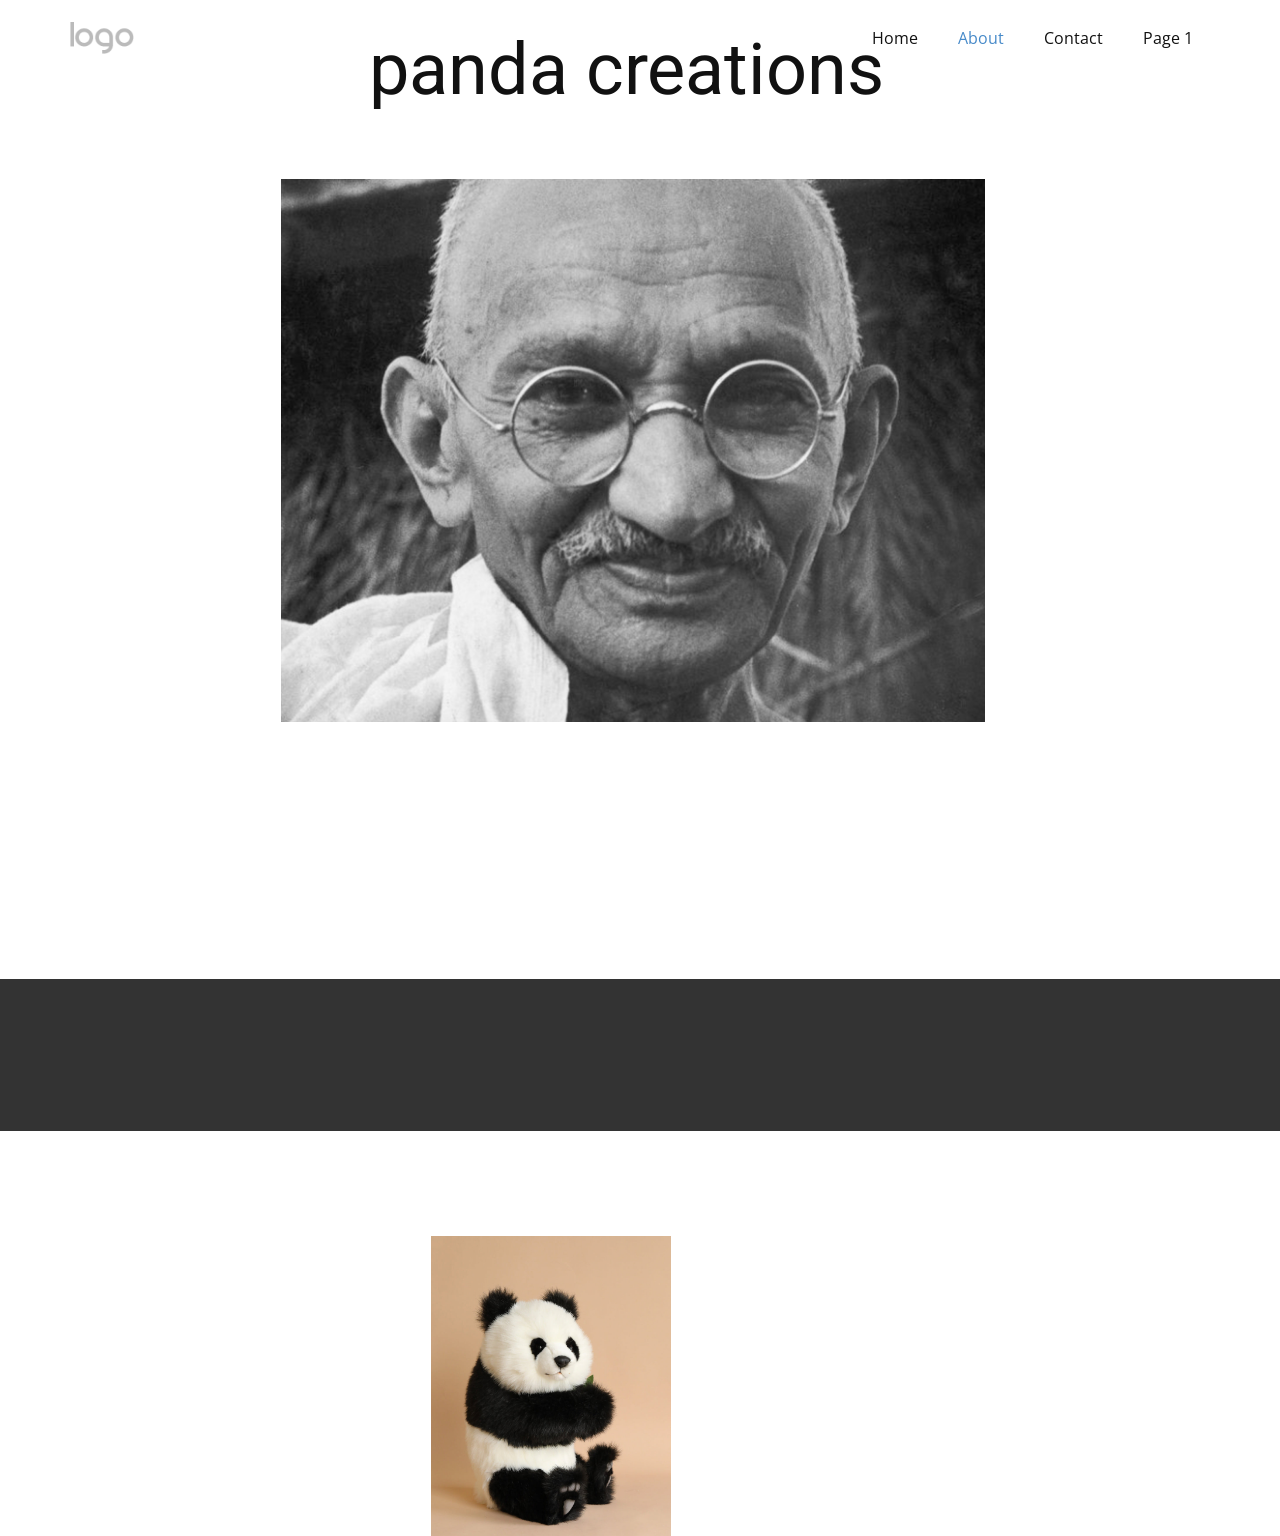
<file: About.html>
<!DOCTYPE html>
<html style="font-size: 16px;" lang="en"><head>
    <meta name="viewport" content="width=device-width, initial-scale=1.0">
    <meta charset="utf-8">
    <meta name="keywords" content="panda creations">
    <meta name="description" content="">
    <title>About</title>
    <link rel="stylesheet" href="nicepage.css" media="screen">
<link rel="stylesheet" href="About.css" media="screen">
    <script class="u-script" type="text/javascript" src="jquery.js" defer=""></script>
    <script class="u-script" type="text/javascript" src="nicepage.js" defer=""></script>
    <meta name="generator" content="Nicepage 8.6.23, nicepage.com">
    
    
    
    
    <link id="u-page-google-font" rel="stylesheet" href="https://fonts.googleapis.com/css2?display=swap&amp;family=Roboto:ital,wght@0,100;0,200;0,300;0,400;0,500;0,600;0,700;0,800;0,900;1,100;1,200;1,300;1,400;1,500;1,600;1,700;1,800;1,900&amp;family=Open+Sans:ital,wght@0,300;0,400;0,500;0,600;0,700;0,800;1,300;1,400;1,500;1,600;1,700;1,800">
    <script type="application/ld+json">{
		"@context": "http://schema.org",
		"@type": "Organization",
		"name": "",
		"logo": "images/default-logo.png"
}</script>
    <meta name="theme-color" content="#478ac9">
    <meta property="og:title" content="About">
    <meta property="og:type" content="website">
  <meta data-intl-tel-input-cdn-path="intlTelInput/"></head>
  <body data-path-to-root="./" data-include-products="false" class="u-body u-clearfix u-xl-mode" data-lang="en"><header class="u-clearfix u-header u-header" id="header"><div class="u-clearfix u-sheet u-valign-middle-lg u-valign-middle-md u-valign-middle-sm u-valign-middle-xs u-sheet-1">
        <a href="#" class="u-image u-logo u-image-1">
          <img src="images/default-logo.png" class="u-logo-image u-logo-image-1">
        </a>
        <nav class="u-menu u-menu-one-level u-offcanvas u-menu-1" role="navigation" aria-label="Menu navigation">
          <div class="menu-collapse" style="font-size: 1rem; letter-spacing: 0px;">
            <a class="u-button-style u-custom-left-right-menu-spacing u-custom-padding-bottom u-custom-top-bottom-menu-spacing u-hamburger-link u-nav-link u-text-active-palette-1-base u-text-hover-palette-2-base" href="#" tabindex="-1" aria-label="Open menu" aria-controls="a2c9">
              <svg class="u-svg-link" viewBox="0 0 24 24"><use xlink:href="#menu-hamburger"></use></svg>
              <svg class="u-svg-content" version="1.1" id="menu-hamburger" viewBox="0 0 16 16" x="0px" y="0px" xmlns:xlink="http://www.w3.org/1999/xlink" xmlns="http://www.w3.org/2000/svg"><g><rect y="1" width="16" height="2"></rect><rect y="7" width="16" height="2"></rect><rect y="13" width="16" height="2"></rect>
</g></svg>
            </a>
          </div>
          <div class="u-nav-container">
            <ul class="u-nav u-unstyled u-nav-1" role="menubar"><li class="u-nav-item" role="none"><a class="u-button-style u-nav-link u-text-active-palette-1-base u-text-hover-palette-2-base u-nav-link-2" href="./" role="menuitem">Home</a>
</li><li class="u-nav-item" role="none"><a class="u-button-style u-nav-link u-text-active-palette-1-base u-text-hover-palette-2-base u-nav-link-2" href="About.html" role="menuitem">About</a>
</li><li class="u-nav-item" role="none"><a class="u-button-style u-nav-link u-text-active-palette-1-base u-text-hover-palette-2-base u-nav-link-2" href="Contact.html" role="menuitem">Contact</a>
</li><li class="u-nav-item" role="none"><a class="u-button-style u-nav-link u-text-active-palette-1-base u-text-hover-palette-2-base u-nav-link-2" href="Page-1.html" role="menuitem">Page 1</a>
</li></ul>
          </div>
          <div class="u-nav-container-collapse" id="a2c9" role="region" aria-label="Menu panel">
            <div class="u-black u-container-style u-inner-container-layout u-opacity u-opacity-95 u-sidenav">
              <div class="u-inner-container-layout u-sidenav-overflow">
                <div class="u-menu-close" tabindex="-1" aria-label="Close menu"></div>
                <ul class="u-align-center u-nav u-popupmenu-items u-unstyled u-nav-2"><li class="u-nav-item"><a class="u-button-style u-nav-link" href="./">Home</a>
</li><li class="u-nav-item"><a class="u-button-style u-nav-link" href="About.html">About</a>
</li><li class="u-nav-item"><a class="u-button-style u-nav-link" href="Contact.html">Contact</a>
</li><li class="u-nav-item"><a class="u-button-style u-nav-link" href="Page-1.html">Page 1</a>
</li></ul>
              </div>
            </div>
            <div class="u-black u-menu-overlay u-opacity u-opacity-70"></div>
          </div>
        </nav>
        <h1 class="u-text u-text-default u-text-1">panda creations</h1>
      </div></header>
    <section class="u-clearfix u-section-1" id="block-1">
      <div class="u-clearfix u-sheet u-sheet-1">
        <img class="custom-expanded u-image u-image-1" src="images/flip.jpg" data-image-width="1468" data-image-height="1124">
      </div>
    </section>
    <section class="u-clearfix u-section-2" id="block-2">
      <div class="u-clearfix u-sheet u-sheet-1"></div>
    </section>
    
    
    
    <footer class="u-align-center u-clearfix u-container-align-center u-footer u-grey-80 u-footer" id="footer"><div class="u-clearfix u-sheet u-sheet-1">
        <img class="u-image u-image-default u-image-1" src="images/2J2A5389-2_17edce2c-fe7f-4faf-a05b-aa08d43e2d32_820x1024.jpg" alt="" data-image-width="819" data-image-height="1024">
      </div></footer>
    <section class="u-backlink u-clearfix u-grey-80"></section>
  
</body></html>
</file>
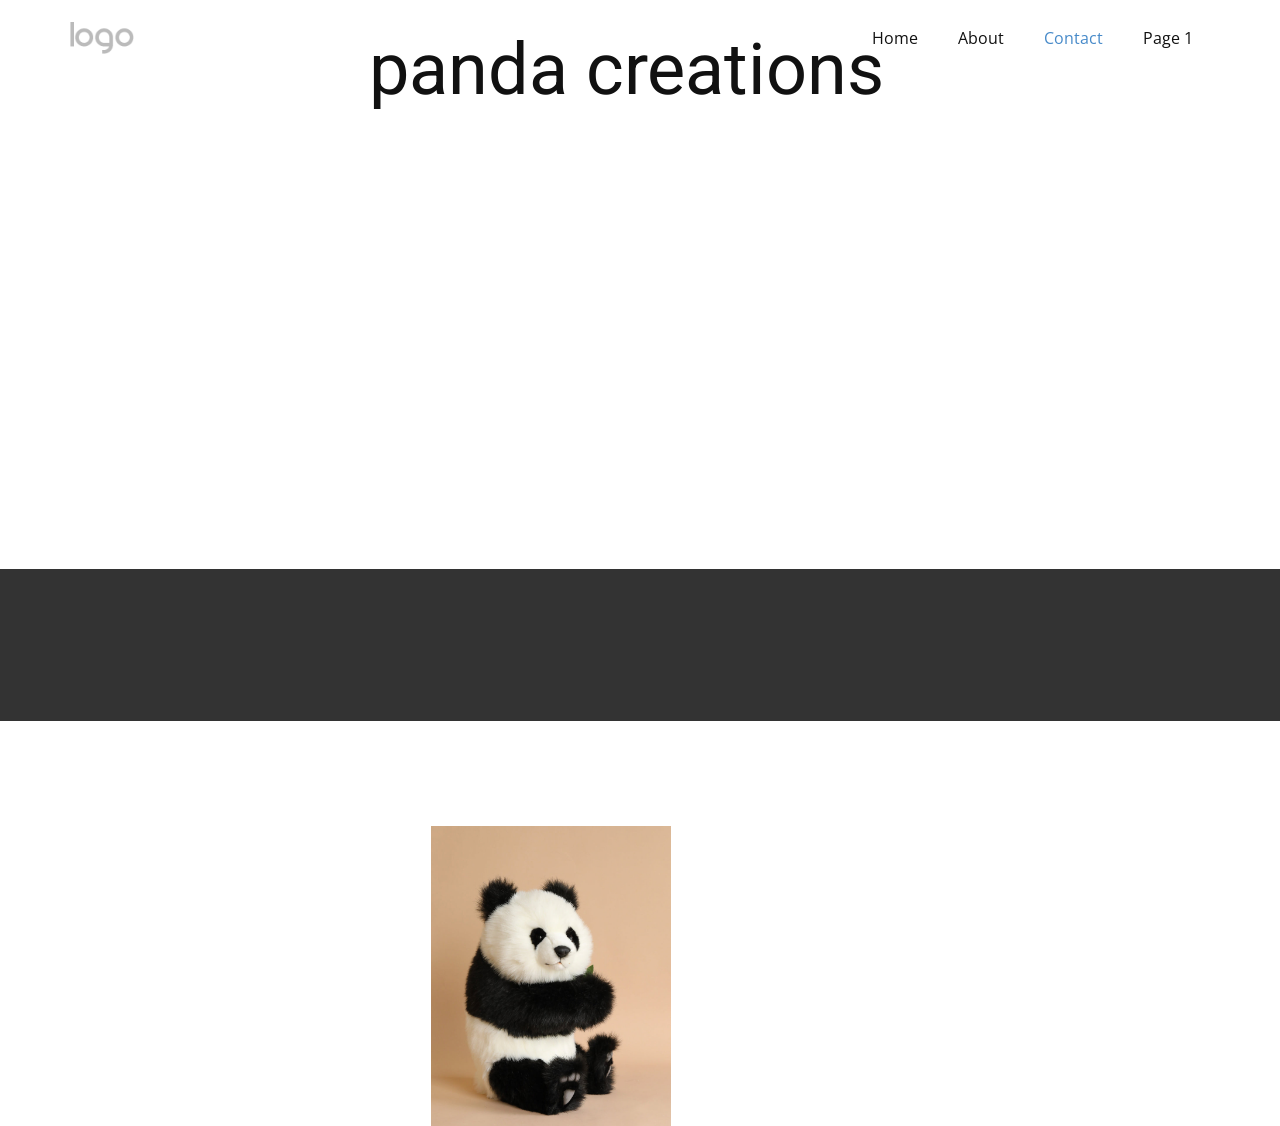
<file: Contact.html>
<!DOCTYPE html>
<html style="font-size: 16px;" lang="en"><head>
    <meta name="viewport" content="width=device-width, initial-scale=1.0">
    <meta charset="utf-8">
    <meta name="keywords" content="panda creations">
    <meta name="description" content="">
    <title>Contact</title>
    <link rel="stylesheet" href="nicepage.css" media="screen">
<link rel="stylesheet" href="Contact.css" media="screen">
    <script class="u-script" type="text/javascript" src="jquery.js" defer=""></script>
    <script class="u-script" type="text/javascript" src="nicepage.js" defer=""></script>
    <meta name="generator" content="Nicepage 8.6.23, nicepage.com">
    
    
    
    <link id="u-page-google-font" rel="stylesheet" href="https://fonts.googleapis.com/css2?display=swap&amp;family=Roboto:ital,wght@0,100;0,200;0,300;0,400;0,500;0,600;0,700;0,800;0,900;1,100;1,200;1,300;1,400;1,500;1,600;1,700;1,800;1,900&amp;family=Open+Sans:ital,wght@0,300;0,400;0,500;0,600;0,700;0,800;1,300;1,400;1,500;1,600;1,700;1,800">
    <script type="application/ld+json">{
		"@context": "http://schema.org",
		"@type": "Organization",
		"name": "",
		"logo": "images/default-logo.png"
}</script>
    <meta name="theme-color" content="#478ac9">
    <meta property="og:title" content="Contact">
    <meta property="og:type" content="website">
  <meta data-intl-tel-input-cdn-path="intlTelInput/"></head>
  <body data-path-to-root="./" data-include-products="false" class="u-body u-xl-mode" data-lang="en"><header class="u-clearfix u-header u-header" id="header"><div class="u-clearfix u-sheet u-valign-middle-lg u-valign-middle-md u-valign-middle-sm u-valign-middle-xs u-sheet-1">
        <a href="#" class="u-image u-logo u-image-1">
          <img src="images/default-logo.png" class="u-logo-image u-logo-image-1">
        </a>
        <nav class="u-menu u-menu-one-level u-offcanvas u-menu-1" role="navigation" aria-label="Menu navigation">
          <div class="menu-collapse" style="font-size: 1rem; letter-spacing: 0px;">
            <a class="u-button-style u-custom-left-right-menu-spacing u-custom-padding-bottom u-custom-top-bottom-menu-spacing u-hamburger-link u-nav-link u-text-active-palette-1-base u-text-hover-palette-2-base" href="#" tabindex="-1" aria-label="Open menu" aria-controls="a2c9">
              <svg class="u-svg-link" viewBox="0 0 24 24"><use xlink:href="#menu-hamburger"></use></svg>
              <svg class="u-svg-content" version="1.1" id="menu-hamburger" viewBox="0 0 16 16" x="0px" y="0px" xmlns:xlink="http://www.w3.org/1999/xlink" xmlns="http://www.w3.org/2000/svg"><g><rect y="1" width="16" height="2"></rect><rect y="7" width="16" height="2"></rect><rect y="13" width="16" height="2"></rect>
</g></svg>
            </a>
          </div>
          <div class="u-nav-container">
            <ul class="u-nav u-unstyled u-nav-1" role="menubar"><li class="u-nav-item" role="none"><a class="u-button-style u-nav-link u-text-active-palette-1-base u-text-hover-palette-2-base u-nav-link-2" href="./" role="menuitem">Home</a>
</li><li class="u-nav-item" role="none"><a class="u-button-style u-nav-link u-text-active-palette-1-base u-text-hover-palette-2-base u-nav-link-2" href="About.html" role="menuitem">About</a>
</li><li class="u-nav-item" role="none"><a class="u-button-style u-nav-link u-text-active-palette-1-base u-text-hover-palette-2-base u-nav-link-2" href="Contact.html" role="menuitem">Contact</a>
</li><li class="u-nav-item" role="none"><a class="u-button-style u-nav-link u-text-active-palette-1-base u-text-hover-palette-2-base u-nav-link-2" href="Page-1.html" role="menuitem">Page 1</a>
</li></ul>
          </div>
          <div class="u-nav-container-collapse" id="a2c9" role="region" aria-label="Menu panel">
            <div class="u-black u-container-style u-inner-container-layout u-opacity u-opacity-95 u-sidenav">
              <div class="u-inner-container-layout u-sidenav-overflow">
                <div class="u-menu-close" tabindex="-1" aria-label="Close menu"></div>
                <ul class="u-align-center u-nav u-popupmenu-items u-unstyled u-nav-2"><li class="u-nav-item"><a class="u-button-style u-nav-link" href="./">Home</a>
</li><li class="u-nav-item"><a class="u-button-style u-nav-link" href="About.html">About</a>
</li><li class="u-nav-item"><a class="u-button-style u-nav-link" href="Contact.html">Contact</a>
</li><li class="u-nav-item"><a class="u-button-style u-nav-link" href="Page-1.html">Page 1</a>
</li></ul>
              </div>
            </div>
            <div class="u-black u-menu-overlay u-opacity u-opacity-70"></div>
          </div>
        </nav>
        <h1 class="u-text u-text-default u-text-1">panda creations</h1>
      </div></header>
    <section class="u-clearfix u-section-1" id="block-1">
      <div class="u-clearfix u-sheet u-sheet-1"></div>
    </section>
    
    
    
    <footer class="u-align-center u-clearfix u-container-align-center u-footer u-grey-80 u-footer" id="footer"><div class="u-clearfix u-sheet u-sheet-1">
        <img class="u-image u-image-default u-image-1" src="images/2J2A5389-2_17edce2c-fe7f-4faf-a05b-aa08d43e2d32_820x1024.jpg" alt="" data-image-width="819" data-image-height="1024">
      </div></footer>
    <section class="u-backlink u-clearfix u-grey-80"></section>
  
</body></html>
</file>
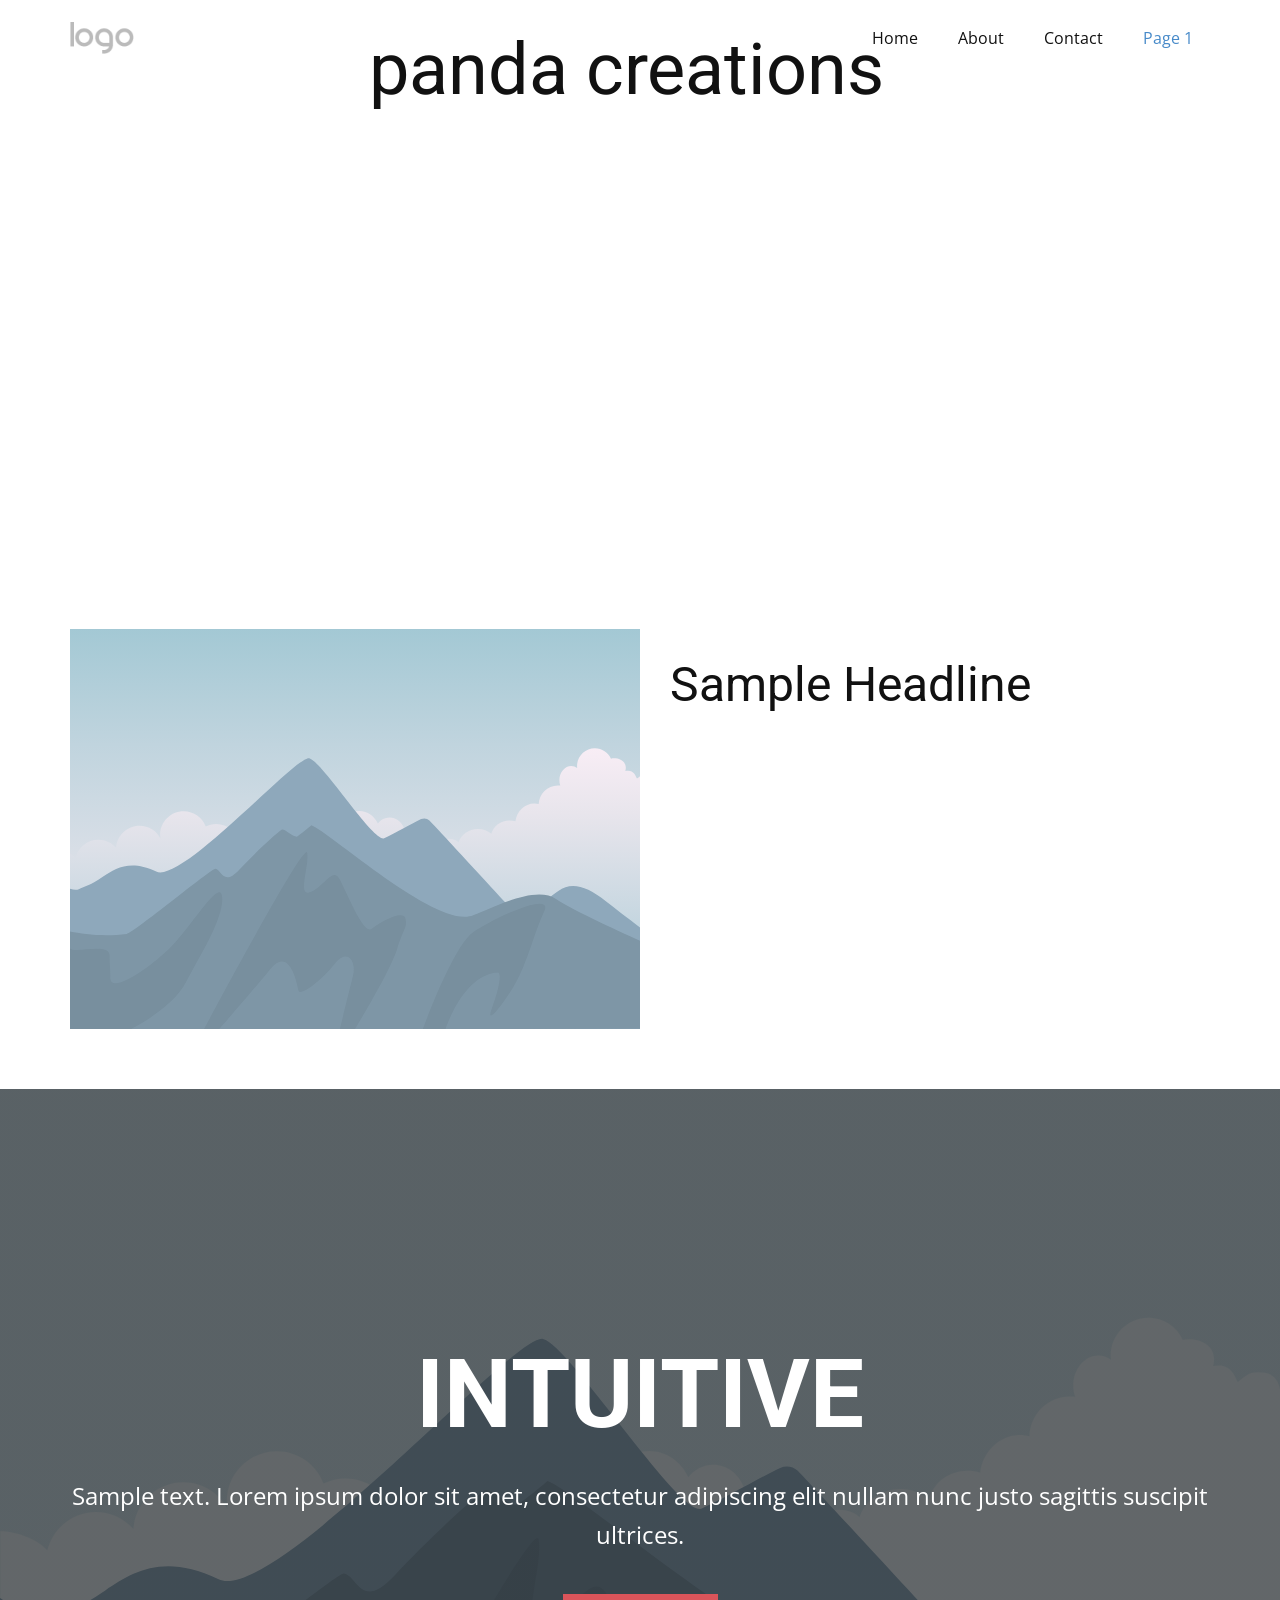
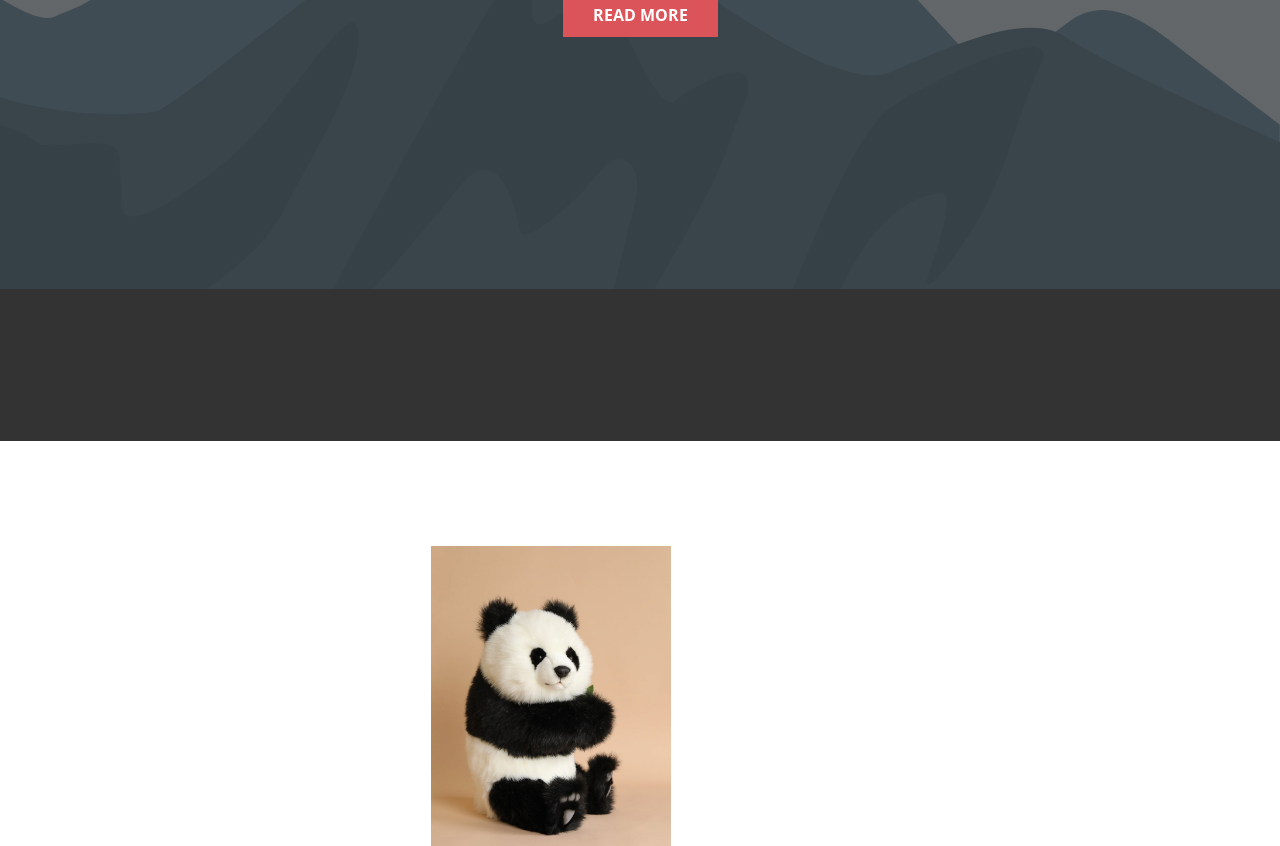
<file: Page-1.html>
<!DOCTYPE html>
<html style="font-size: 16px;" lang="en"><head>
    <meta name="viewport" content="width=device-width, initial-scale=1.0">
    <meta charset="utf-8">
    <meta name="keywords" content="INTUITIVE">
    <meta name="description" content="">
    <title>Page 1</title>
    <link rel="stylesheet" href="nicepage.css" media="screen">
<link rel="stylesheet" href="Page-1.css" media="screen">
    <script class="u-script" type="text/javascript" src="jquery.js" defer=""></script>
    <script class="u-script" type="text/javascript" src="nicepage.js" defer=""></script>
    <meta name="generator" content="Nicepage 8.6.23, nicepage.com">
    
    
    
    
    
    <link id="u-page-google-font" rel="stylesheet" href="https://fonts.googleapis.com/css2?display=swap&amp;family=Roboto:ital,wght@0,100;0,200;0,300;0,400;0,500;0,600;0,700;0,800;0,900;1,100;1,200;1,300;1,400;1,500;1,600;1,700;1,800;1,900&amp;family=Open+Sans:ital,wght@0,300;0,400;0,500;0,600;0,700;0,800;1,300;1,400;1,500;1,600;1,700;1,800">
    <script type="application/ld+json">{
		"@context": "http://schema.org",
		"@type": "Organization",
		"name": "",
		"logo": "images/default-logo.png"
}</script>
    <meta name="theme-color" content="#478ac9">
    <meta property="og:title" content="Page 1">
    <meta property="og:type" content="website">
  <meta data-intl-tel-input-cdn-path="intlTelInput/"></head>
  <body data-path-to-root="./" data-include-products="false" class="u-body u-clearfix u-xl-mode" data-lang="en"><header class="u-clearfix u-header u-header" id="header"><div class="u-clearfix u-sheet u-valign-middle-lg u-valign-middle-md u-valign-middle-sm u-valign-middle-xs u-sheet-1">
        <a href="#" class="u-image u-logo u-image-1">
          <img src="images/default-logo.png" class="u-logo-image u-logo-image-1">
        </a>
        <nav class="u-menu u-menu-one-level u-offcanvas u-menu-1" role="navigation" aria-label="Menu navigation">
          <div class="menu-collapse" style="font-size: 1rem; letter-spacing: 0px;">
            <a class="u-button-style u-custom-left-right-menu-spacing u-custom-padding-bottom u-custom-top-bottom-menu-spacing u-hamburger-link u-nav-link u-text-active-palette-1-base u-text-hover-palette-2-base" href="#" tabindex="-1" aria-label="Open menu" aria-controls="a2c9">
              <svg class="u-svg-link" viewBox="0 0 24 24"><use xlink:href="#menu-hamburger"></use></svg>
              <svg class="u-svg-content" version="1.1" id="menu-hamburger" viewBox="0 0 16 16" x="0px" y="0px" xmlns:xlink="http://www.w3.org/1999/xlink" xmlns="http://www.w3.org/2000/svg"><g><rect y="1" width="16" height="2"></rect><rect y="7" width="16" height="2"></rect><rect y="13" width="16" height="2"></rect>
</g></svg>
            </a>
          </div>
          <div class="u-nav-container">
            <ul class="u-nav u-unstyled u-nav-1" role="menubar"><li class="u-nav-item" role="none"><a class="u-button-style u-nav-link u-text-active-palette-1-base u-text-hover-palette-2-base u-nav-link-2" href="./" role="menuitem">Home</a>
</li><li class="u-nav-item" role="none"><a class="u-button-style u-nav-link u-text-active-palette-1-base u-text-hover-palette-2-base u-nav-link-2" href="About.html" role="menuitem">About</a>
</li><li class="u-nav-item" role="none"><a class="u-button-style u-nav-link u-text-active-palette-1-base u-text-hover-palette-2-base u-nav-link-2" href="Contact.html" role="menuitem">Contact</a>
</li><li class="u-nav-item" role="none"><a class="u-button-style u-nav-link u-text-active-palette-1-base u-text-hover-palette-2-base u-nav-link-2" href="Page-1.html" role="menuitem">Page 1</a>
</li></ul>
          </div>
          <div class="u-nav-container-collapse" id="a2c9" role="region" aria-label="Menu panel">
            <div class="u-black u-container-style u-inner-container-layout u-opacity u-opacity-95 u-sidenav">
              <div class="u-inner-container-layout u-sidenav-overflow">
                <div class="u-menu-close" tabindex="-1" aria-label="Close menu"></div>
                <ul class="u-align-center u-nav u-popupmenu-items u-unstyled u-nav-2"><li class="u-nav-item"><a class="u-button-style u-nav-link" href="./">Home</a>
</li><li class="u-nav-item"><a class="u-button-style u-nav-link" href="About.html">About</a>
</li><li class="u-nav-item"><a class="u-button-style u-nav-link" href="Contact.html">Contact</a>
</li><li class="u-nav-item"><a class="u-button-style u-nav-link" href="Page-1.html">Page 1</a>
</li></ul>
              </div>
            </div>
            <div class="u-black u-menu-overlay u-opacity u-opacity-70"></div>
          </div>
        </nav>
        <h1 class="u-text u-text-default u-text-1">panda creations</h1>
      </div></header>
    <section class="u-clearfix u-section-1" id="block-2">
      <div class="u-clearfix u-sheet u-sheet-1"></div>
    </section>
    <section class="u-clearfix u-section-2" id="block-5">
      <div class="u-clearfix u-sheet u-sheet-1">
        <div class="data-layout-selected u-clearfix u-expanded-width u-layout-wrap u-layout-wrap-1">
          <div class="u-layout">
            <div class="u-layout-row">
              <div class="u-container-style u-image u-layout-cell u-size-30 u-image-1" data-image-width="400" data-image-height="265">
                <div class="u-container-layout u-container-layout-1"></div>
              </div>
              <div class="u-container-style u-layout-cell u-size-30 u-layout-cell-2">
                <div class="u-container-layout u-container-layout-2">
                  <h2 class="u-text u-text-default u-text-1">Sample Headline</h2>
                </div>
              </div>
            </div>
          </div>
        </div>
      </div>
    </section>
    <section class="u-align-center u-clearfix u-container-align-center u-image u-shading u-section-3" id="block-4">
      <div class="u-clearfix u-sheet u-valign-middle u-sheet-1">
        <h1 class="u-align-center u-text u-text-default u-title u-text-1">INTUITIVE</h1>
        <p class="u-align-center u-large-text u-text u-text-default u-text-variant u-text-2">Sample text. Lorem ipsum dolor sit amet, consectetur adipiscing elit nullam nunc justo sagittis suscipit ultrices.</p>
        <a href="#" class="u-align-center u-btn u-button-style u-palette-2-base u-btn-1">Read More</a>
      </div>
    </section>
    
    
    
    <footer class="u-align-center u-clearfix u-container-align-center u-footer u-grey-80 u-footer" id="footer"><div class="u-clearfix u-sheet u-sheet-1">
        <img class="u-image u-image-default u-image-1" src="images/2J2A5389-2_17edce2c-fe7f-4faf-a05b-aa08d43e2d32_820x1024.jpg" alt="" data-image-width="819" data-image-height="1024">
      </div></footer>
    <section class="u-backlink u-clearfix u-grey-80"></section>
  
</body></html>
</file>
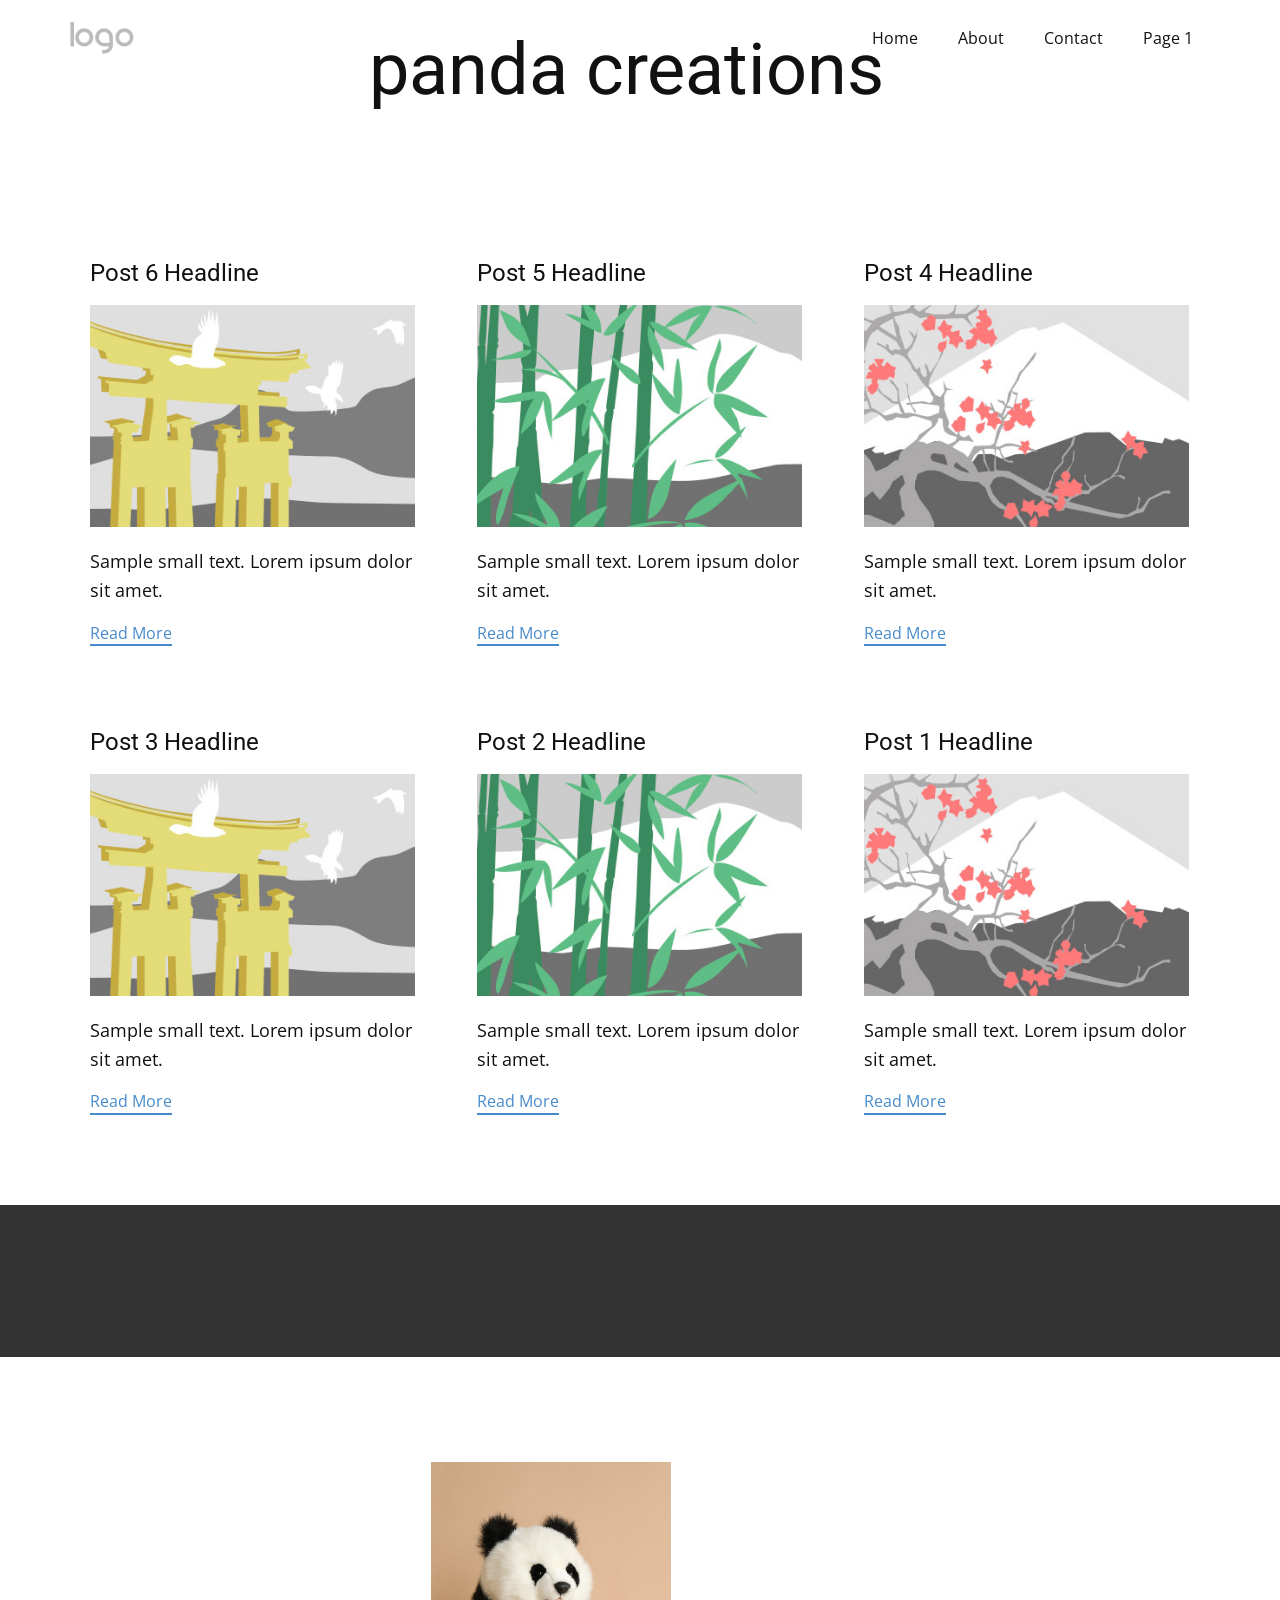
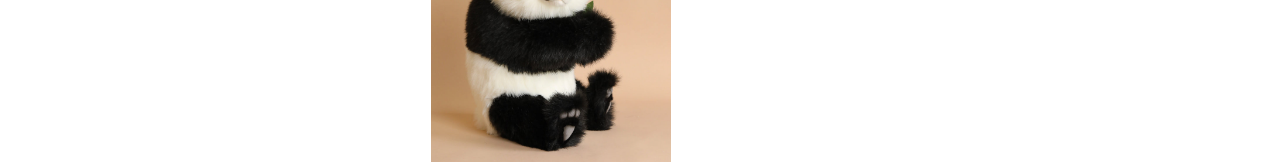
<file: blog/blog.html>
<!DOCTYPE html>
<html style="font-size: 16px;" lang="en"><head>
    <meta name="viewport" content="width=device-width, initial-scale=1.0">
    <meta charset="utf-8">
    <meta name="keywords" content="panda creations">
    <meta name="description" content="">
    <title>Blog</title>
    <link rel="stylesheet" href="../nicepage.css" media="screen">
<link rel="stylesheet" href="../Blog-Template.css" media="screen">
    <script class="u-script" type="text/javascript" src="../jquery.js" defer=""></script>
    <script class="u-script" type="text/javascript" src="../nicepage.js" defer=""></script>
    <meta name="generator" content="Nicepage 8.6.23, nicepage.com">
    
    
    
    <link id="u-page-google-font" rel="stylesheet" href="https://fonts.googleapis.com/css2?display=swap&amp;family=Roboto:ital,wght@0,100;0,200;0,300;0,400;0,500;0,600;0,700;0,800;0,900;1,100;1,200;1,300;1,400;1,500;1,600;1,700;1,800;1,900&amp;family=Open+Sans:ital,wght@0,300;0,400;0,500;0,600;0,700;0,800;1,300;1,400;1,500;1,600;1,700;1,800">
    <script type="application/ld+json">{
		"@context": "http://schema.org",
		"@type": "Organization",
		"name": "",
		"logo": "images/default-logo.png"
}</script>
    <meta name="theme-color" content="#478ac9">
  <meta data-intl-tel-input-cdn-path="intlTelInput/"></head>
  <body data-path-to-root="../" data-include-products="false" class="u-body u-xl-mode" data-lang="en"><header class="u-clearfix u-header u-header" id="header"><div class="u-clearfix u-sheet u-valign-middle-lg u-valign-middle-md u-valign-middle-sm u-valign-middle-xs u-sheet-1">
        <a href="#" class="u-image u-logo u-image-1">
          <img src="../images/default-logo.png" class="u-logo-image u-logo-image-1">
        </a>
        <nav class="u-menu u-menu-one-level u-offcanvas u-menu-1" role="navigation" aria-label="Menu navigation">
          <div class="menu-collapse" style="font-size: 1rem; letter-spacing: 0px;">
            <a class="u-button-style u-custom-left-right-menu-spacing u-custom-padding-bottom u-custom-top-bottom-menu-spacing u-hamburger-link u-nav-link u-text-active-palette-1-base u-text-hover-palette-2-base" href="#" tabindex="-1" aria-label="Open menu" aria-controls="a2c9">
              <svg class="u-svg-link" viewBox="0 0 24 24"><use xlink:href="#menu-hamburger"></use></svg>
              <svg class="u-svg-content" version="1.1" id="menu-hamburger" viewBox="0 0 16 16" x="0px" y="0px" xmlns:xlink="http://www.w3.org/1999/xlink" xmlns="http://www.w3.org/2000/svg"><g><rect y="1" width="16" height="2"></rect><rect y="7" width="16" height="2"></rect><rect y="13" width="16" height="2"></rect>
</g></svg>
            </a>
          </div>
          <div class="u-nav-container">
            <ul class="u-nav u-unstyled u-nav-1" role="menubar"><li class="u-nav-item" role="none"><a class="u-button-style u-nav-link u-text-active-palette-1-base u-text-hover-palette-2-base u-nav-link-2" href="../" role="menuitem">Home</a>
</li><li class="u-nav-item" role="none"><a class="u-button-style u-nav-link u-text-active-palette-1-base u-text-hover-palette-2-base u-nav-link-2" href="../About.html" role="menuitem">About</a>
</li><li class="u-nav-item" role="none"><a class="u-button-style u-nav-link u-text-active-palette-1-base u-text-hover-palette-2-base u-nav-link-2" href="../Contact.html" role="menuitem">Contact</a>
</li><li class="u-nav-item" role="none"><a class="u-button-style u-nav-link u-text-active-palette-1-base u-text-hover-palette-2-base u-nav-link-2" href="../Page-1.html" role="menuitem">Page 1</a>
</li></ul>
          </div>
          <div class="u-nav-container-collapse" id="a2c9" role="region" aria-label="Menu panel">
            <div class="u-black u-container-style u-inner-container-layout u-opacity u-opacity-95 u-sidenav">
              <div class="u-inner-container-layout u-sidenav-overflow">
                <div class="u-menu-close" tabindex="-1" aria-label="Close menu"></div>
                <ul class="u-align-center u-nav u-popupmenu-items u-unstyled u-nav-2"><li class="u-nav-item"><a class="u-button-style u-nav-link" href="../">Home</a>
</li><li class="u-nav-item"><a class="u-button-style u-nav-link" href="../About.html">About</a>
</li><li class="u-nav-item"><a class="u-button-style u-nav-link" href="../Contact.html">Contact</a>
</li><li class="u-nav-item"><a class="u-button-style u-nav-link" href="../Page-1.html">Page 1</a>
</li></ul>
              </div>
            </div>
            <div class="u-black u-menu-overlay u-opacity u-opacity-70"></div>
          </div>
        </nav>
        <h1 class="u-text u-text-default u-text-1">panda creations</h1>
      </div></header>
    <section class="u-clearfix u-section-1" id="block-2">
      <div class="u-clearfix u-sheet u-valign-middle u-sheet-1"><!--blog--><!--blog_options_json--><!--{"type":"Recent","source":"","tags":"","count":""}--><!--/blog_options_json-->
        <div class="u-blog u-expanded-width u-repeater u-repeater-1" data-blog-id="blog-1"><!--blog_post-->
          <div class="u-blog-post u-container-style u-repeater-item u-white u-repeater-item-1"><meta name="twitter:description" content="Sample small text. Lorem ipsum dolor sit amet."><meta name="description" content="Sample small text. Lorem ipsum dolor sit amet."><meta property="og:type" content="article"><meta property="og:title" content="Post 6 Headline"><meta property="og:description" content="Sample small text. Lorem ipsum dolor sit amet."><meta property="og:image" content="../images/8ad73f3c.jpeg">
            <div class="u-container-layout u-similar-container u-valign-top u-container-layout-1"><!--blog_post_header-->
              <h4 class="u-blog-control u-text u-text-1">
                <a class="u-post-header-link" href="../blog/post-5.html">Post 6 Headline</a>
              </h4><!--/blog_post_header--><!--blog_post_image-->
              <img alt="" class="u-blog-control u-expanded-width u-image u-image-default u-image-1" src="../images/8ad73f3c.jpeg" data-href="../blog/post-5.html"><!--/blog_post_image--><!--blog_post_content-->
              <div class="u-blog-control u-post-content u-text u-text-2 fr-view">Sample small text. Lorem ipsum dolor sit amet.</div><!--/blog_post_content--><!--blog_post_readmore-->
              <a href="../blog/post-5.html" class="u-blog-control u-border-2 u-border-palette-1-base u-btn u-btn-rectangle u-button-style u-none u-btn-1"><!--blog_post_readmore_content--><!--options_json--><!--{"content":"","defaultValue":"Read More"}--><!--/options_json-->Read More<!--/blog_post_readmore_content--></a><!--/blog_post_readmore-->
            </div>
          </div><div class="u-blog-post u-container-style u-repeater-item u-video-cover u-white"><meta name="twitter:description" content="Sample small text. Lorem ipsum dolor sit amet."><meta name="description" content="Sample small text. Lorem ipsum dolor sit amet."><meta property="og:type" content="article"><meta property="og:title" content="Post 5 Headline"><meta property="og:description" content="Sample small text. Lorem ipsum dolor sit amet."><meta property="og:image" content="../images/68f64b9d.jpeg">
            <div class="u-container-layout u-similar-container u-valign-top u-container-layout-2"><!--blog_post_header-->
              <h4 class="u-blog-control u-text u-text-3">
                <a class="u-post-header-link" href="../blog/post-4.html">Post 5 Headline</a>
              </h4><!--/blog_post_header--><!--blog_post_image-->
              <img alt="" class="u-blog-control u-expanded-width u-image u-image-default u-image-2" src="../images/68f64b9d.jpeg" data-href="../blog/post-4.html"><!--/blog_post_image--><!--blog_post_content-->
              <div class="u-blog-control u-post-content u-text u-text-4 fr-view">Sample small text. Lorem ipsum dolor sit amet.</div><!--/blog_post_content--><!--blog_post_readmore-->
              <a href="../blog/post-4.html" class="u-blog-control u-border-2 u-border-palette-1-base u-btn u-btn-rectangle u-button-style u-none u-btn-2"><!--blog_post_readmore_content--><!--options_json--><!--{"content":"","defaultValue":"Read More"}--><!--/options_json-->Read More<!--/blog_post_readmore_content--></a><!--/blog_post_readmore-->
            </div>
          </div><div class="u-blog-post u-container-style u-repeater-item u-video-cover u-white"><meta name="twitter:description" content="Sample small text. Lorem ipsum dolor sit amet."><meta name="description" content="Sample small text. Lorem ipsum dolor sit amet."><meta property="og:type" content="article"><meta property="og:title" content="Post 4 Headline"><meta property="og:description" content="Sample small text. Lorem ipsum dolor sit amet."><meta property="og:image" content="../images/0fd3416c.jpeg">
            <div class="u-container-layout u-similar-container u-valign-top u-container-layout-3"><!--blog_post_header-->
              <h4 class="u-blog-control u-text u-text-5">
                <a class="u-post-header-link" href="../blog/post-3.html">Post 4 Headline</a>
              </h4><!--/blog_post_header--><!--blog_post_image-->
              <img alt="" class="u-blog-control u-expanded-width u-image u-image-default u-image-3" src="../images/0fd3416c.jpeg" data-href="../blog/post-3.html"><!--/blog_post_image--><!--blog_post_content-->
              <div class="u-blog-control u-post-content u-text u-text-6 fr-view">Sample small text. Lorem ipsum dolor sit amet.</div><!--/blog_post_content--><!--blog_post_readmore-->
              <a href="../blog/post-3.html" class="u-blog-control u-border-2 u-border-palette-1-base u-btn u-btn-rectangle u-button-style u-none u-btn-3"><!--blog_post_readmore_content--><!--options_json--><!--{"content":"","defaultValue":"Read More"}--><!--/options_json-->Read More<!--/blog_post_readmore_content--></a><!--/blog_post_readmore-->
            </div>
          </div><div class="u-blog-post u-container-style u-repeater-item u-white u-repeater-item-1"><meta name="twitter:description" content="Sample small text. Lorem ipsum dolor sit amet."><meta name="description" content="Sample small text. Lorem ipsum dolor sit amet."><meta property="og:type" content="article"><meta property="og:title" content="Post 3 Headline"><meta property="og:description" content="Sample small text. Lorem ipsum dolor sit amet."><meta property="og:image" content="../images/8ad73f3c.jpeg">
            <div class="u-container-layout u-similar-container u-valign-top u-container-layout-1"><!--blog_post_header-->
              <h4 class="u-blog-control u-text u-text-1">
                <a class="u-post-header-link" href="../blog/post-2.html">Post 3 Headline</a>
              </h4><!--/blog_post_header--><!--blog_post_image-->
              <img alt="" class="u-blog-control u-expanded-width u-image u-image-default u-image-1" src="../images/8ad73f3c.jpeg" data-href="../blog/post-2.html"><!--/blog_post_image--><!--blog_post_content-->
              <div class="u-blog-control u-post-content u-text u-text-2 fr-view">Sample small text. Lorem ipsum dolor sit amet.</div><!--/blog_post_content--><!--blog_post_readmore-->
              <a href="../blog/post-2.html" class="u-blog-control u-border-2 u-border-palette-1-base u-btn u-btn-rectangle u-button-style u-none u-btn-1"><!--blog_post_readmore_content--><!--options_json--><!--{"content":"","defaultValue":"Read More"}--><!--/options_json-->Read More<!--/blog_post_readmore_content--></a><!--/blog_post_readmore-->
            </div>
          </div><div class="u-blog-post u-container-style u-repeater-item u-video-cover u-white"><meta name="twitter:description" content="Sample small text. Lorem ipsum dolor sit amet."><meta name="description" content="Sample small text. Lorem ipsum dolor sit amet."><meta property="og:type" content="article"><meta property="og:title" content="Post 2 Headline"><meta property="og:description" content="Sample small text. Lorem ipsum dolor sit amet."><meta property="og:image" content="../images/68f64b9d.jpeg">
            <div class="u-container-layout u-similar-container u-valign-top u-container-layout-2"><!--blog_post_header-->
              <h4 class="u-blog-control u-text u-text-3">
                <a class="u-post-header-link" href="../blog/post-1.html">Post 2 Headline</a>
              </h4><!--/blog_post_header--><!--blog_post_image-->
              <img alt="" class="u-blog-control u-expanded-width u-image u-image-default u-image-2" src="../images/68f64b9d.jpeg" data-href="../blog/post-1.html"><!--/blog_post_image--><!--blog_post_content-->
              <div class="u-blog-control u-post-content u-text u-text-4 fr-view">Sample small text. Lorem ipsum dolor sit amet.</div><!--/blog_post_content--><!--blog_post_readmore-->
              <a href="../blog/post-1.html" class="u-blog-control u-border-2 u-border-palette-1-base u-btn u-btn-rectangle u-button-style u-none u-btn-2"><!--blog_post_readmore_content--><!--options_json--><!--{"content":"","defaultValue":"Read More"}--><!--/options_json-->Read More<!--/blog_post_readmore_content--></a><!--/blog_post_readmore-->
            </div>
          </div><div class="u-blog-post u-container-style u-repeater-item u-video-cover u-white"><meta name="twitter:description" content="Sample small text. Lorem ipsum dolor sit amet."><meta name="description" content="Sample small text. Lorem ipsum dolor sit amet."><meta property="og:type" content="article"><meta property="og:title" content="Post 1 Headline"><meta property="og:description" content="Sample small text. Lorem ipsum dolor sit amet."><meta property="og:image" content="../images/0fd3416c.jpeg">
            <div class="u-container-layout u-similar-container u-valign-top u-container-layout-3"><!--blog_post_header-->
              <h4 class="u-blog-control u-text u-text-5">
                <a class="u-post-header-link" href="../blog/post.html">Post 1 Headline</a>
              </h4><!--/blog_post_header--><!--blog_post_image-->
              <img alt="" class="u-blog-control u-expanded-width u-image u-image-default u-image-3" src="../images/0fd3416c.jpeg" data-href="../blog/post.html"><!--/blog_post_image--><!--blog_post_content-->
              <div class="u-blog-control u-post-content u-text u-text-6 fr-view">Sample small text. Lorem ipsum dolor sit amet.</div><!--/blog_post_content--><!--blog_post_readmore-->
              <a href="../blog/post.html" class="u-blog-control u-border-2 u-border-palette-1-base u-btn u-btn-rectangle u-button-style u-none u-btn-3"><!--blog_post_readmore_content--><!--options_json--><!--{"content":"","defaultValue":"Read More"}--><!--/options_json-->Read More<!--/blog_post_readmore_content--></a><!--/blog_post_readmore-->
            </div>
          </div><!--/blog_post--><!--blog_post-->
          <!--/blog_post--><!--blog_post-->
          <!--/blog_post-->
        </div><!--/blog-->
      </div>
    </section>
    
    
    
    <footer class="u-align-center u-clearfix u-container-align-center u-footer u-grey-80 u-footer" id="footer"><div class="u-clearfix u-sheet u-sheet-1">
        <img class="u-image u-image-default u-image-1" src="../images/2J2A5389-2_17edce2c-fe7f-4faf-a05b-aa08d43e2d32_820x1024.jpg" alt="" data-image-width="819" data-image-height="1024">
      </div></footer>
    <section class="u-backlink u-clearfix u-grey-80"></section>
  
</body></html>
</file>
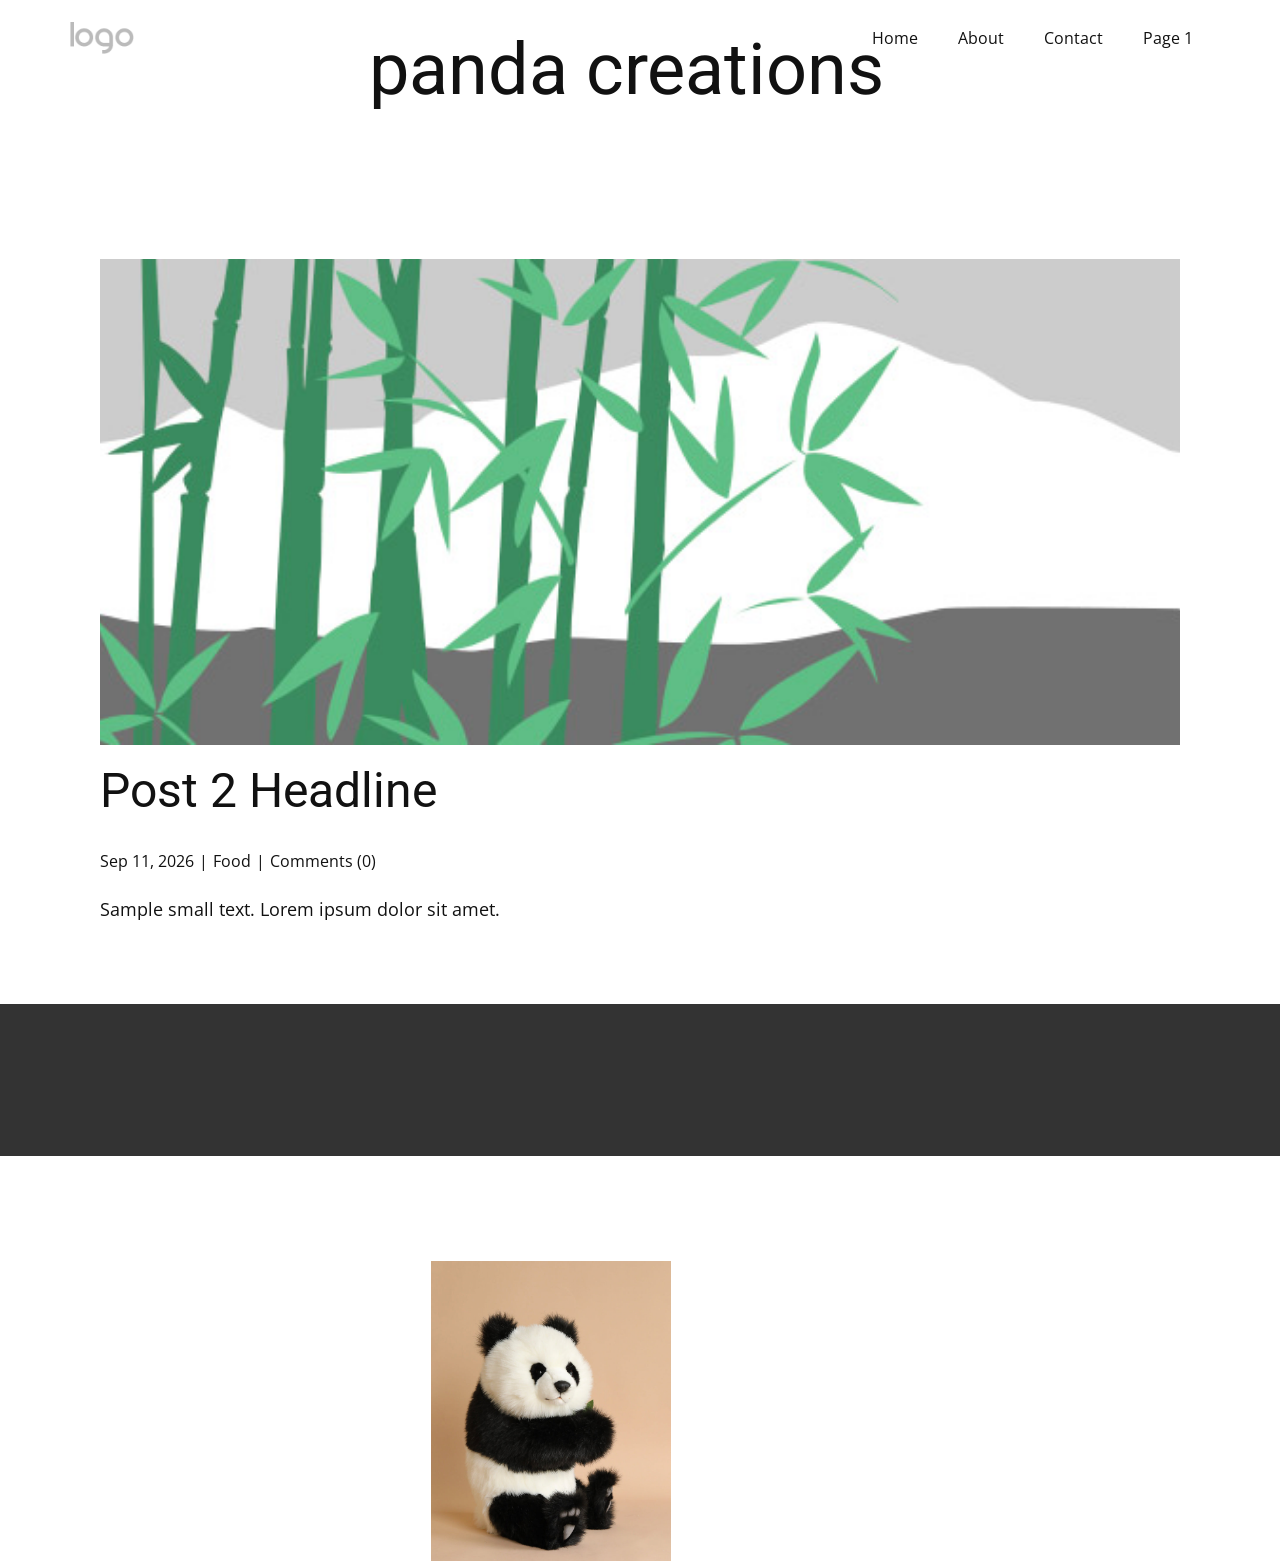
<file: blog/post-1.html>
<!DOCTYPE html>
<html style="font-size: 16px;" lang="en"><head>
    <meta name="viewport" content="width=device-width, initial-scale=1.0">
    <meta charset="utf-8">
    <meta name="keywords" content="Post 1 Headline">
    <meta name="description" content="Sample small text. Lorem ipsum dolor sit amet.">
    <title>Post 2 Headline</title>
    <link rel="stylesheet" href="../nicepage.css" media="screen">
<link rel="stylesheet" href="../Post-Template.css" media="screen">
    <script class="u-script" type="text/javascript" src="../jquery.js" defer=""></script>
    <script class="u-script" type="text/javascript" src="../nicepage.js" defer=""></script>
    <meta name="generator" content="Nicepage 8.6.23, nicepage.com">
    
    
    
    <link id="u-page-google-font" rel="stylesheet" href="https://fonts.googleapis.com/css2?display=swap&amp;family=Roboto:ital,wght@0,100;0,200;0,300;0,400;0,500;0,600;0,700;0,800;0,900;1,100;1,200;1,300;1,400;1,500;1,600;1,700;1,800;1,900&amp;family=Open+Sans:ital,wght@0,300;0,400;0,500;0,600;0,700;0,800;1,300;1,400;1,500;1,600;1,700;1,800">
    <script type="application/ld+json">{
		"@context": "http://schema.org",
		"@type": "Organization",
		"name": "",
		"logo": "images/default-logo.png"
}</script>
    <meta name="theme-color" content="#478ac9">
  <meta data-intl-tel-input-cdn-path="intlTelInput/"><meta name="twitter:description" content="Sample small text. Lorem ipsum dolor sit amet."><meta property="og:type" content="article"><meta property="og:title" content="Post 2 Headline"><meta property="og:description" content="Sample small text. Lorem ipsum dolor sit amet."><meta property="og:image" content="../images/68f64b9d.jpeg"></head>
  <body data-path-to-root="./" data-include-products="false" class="u-body u-xl-mode" data-lang="en"><header class="u-clearfix u-header u-header" id="header"><div class="u-clearfix u-sheet u-valign-middle-lg u-valign-middle-md u-valign-middle-sm u-valign-middle-xs u-sheet-1">
        <a href="#" class="u-image u-logo u-image-1">
          <img src="../images/default-logo.png" class="u-logo-image u-logo-image-1">
        </a>
        <nav class="u-menu u-menu-one-level u-offcanvas u-menu-1" role="navigation" aria-label="Menu navigation">
          <div class="menu-collapse" style="font-size: 1rem; letter-spacing: 0px;">
            <a class="u-button-style u-custom-left-right-menu-spacing u-custom-padding-bottom u-custom-top-bottom-menu-spacing u-hamburger-link u-nav-link u-text-active-palette-1-base u-text-hover-palette-2-base" href="#" tabindex="-1" aria-label="Open menu" aria-controls="a2c9">
              <svg class="u-svg-link" viewBox="0 0 24 24"><use xlink:href="#menu-hamburger"></use></svg>
              <svg class="u-svg-content" version="1.1" id="menu-hamburger" viewBox="0 0 16 16" x="0px" y="0px" xmlns:xlink="http://www.w3.org/1999/xlink" xmlns="http://www.w3.org/2000/svg"><g><rect y="1" width="16" height="2"></rect><rect y="7" width="16" height="2"></rect><rect y="13" width="16" height="2"></rect>
</g></svg>
            </a>
          </div>
          <div class="u-nav-container">
            <ul class="u-nav u-unstyled u-nav-1" role="menubar"><li class="u-nav-item" role="none"><a class="u-button-style u-nav-link u-text-active-palette-1-base u-text-hover-palette-2-base u-nav-link-2" href="../" role="menuitem">Home</a>
</li><li class="u-nav-item" role="none"><a class="u-button-style u-nav-link u-text-active-palette-1-base u-text-hover-palette-2-base u-nav-link-2" href="../About.html" role="menuitem">About</a>
</li><li class="u-nav-item" role="none"><a class="u-button-style u-nav-link u-text-active-palette-1-base u-text-hover-palette-2-base u-nav-link-2" href="../Contact.html" role="menuitem">Contact</a>
</li><li class="u-nav-item" role="none"><a class="u-button-style u-nav-link u-text-active-palette-1-base u-text-hover-palette-2-base u-nav-link-2" href="../Page-1.html" role="menuitem">Page 1</a>
</li></ul>
          </div>
          <div class="u-nav-container-collapse" id="a2c9" role="region" aria-label="Menu panel">
            <div class="u-black u-container-style u-inner-container-layout u-opacity u-opacity-95 u-sidenav">
              <div class="u-inner-container-layout u-sidenav-overflow">
                <div class="u-menu-close" tabindex="-1" aria-label="Close menu"></div>
                <ul class="u-align-center u-nav u-popupmenu-items u-unstyled u-nav-2"><li class="u-nav-item"><a class="u-button-style u-nav-link" href="../">Home</a>
</li><li class="u-nav-item"><a class="u-button-style u-nav-link" href="../About.html">About</a>
</li><li class="u-nav-item"><a class="u-button-style u-nav-link" href="../Contact.html">Contact</a>
</li><li class="u-nav-item"><a class="u-button-style u-nav-link" href="../Page-1.html">Page 1</a>
</li></ul>
              </div>
            </div>
            <div class="u-black u-menu-overlay u-opacity u-opacity-70"></div>
          </div>
        </nav>
        <h1 class="u-text u-text-default u-text-1">panda creations</h1>
      </div></header>
    <section class="u-align-center u-clearfix u-section-1" id="block-2">
      <div class="u-clearfix u-sheet u-valign-middle-md u-valign-middle-sm u-valign-middle-xs u-sheet-1"><!--post_details--><!--post_details_options_json--><!--{"source":""}--><!--/post_details_options_json--><!--blog_post-->
        <div class="u-container-style u-expanded-width u-post-details u-post-details-1">
          <div class="u-container-layout u-valign-middle u-container-layout-1"><!--blog_post_image-->
            <img alt="" class="u-blog-control u-expanded-width u-image u-image-default u-image-1" src="../images/68f64b9d.jpeg"><!--/blog_post_image--><!--blog_post_header-->
            <h2 class="u-blog-control u-text u-text-1">Post 2 Headline</h2><!--/blog_post_header--><!--blog_post_metadata-->
            <div class="u-blog-control u-metadata u-metadata-1"><!--blog_post_metadata_date--><span class="u-meta-date u-meta-icon">Sep 11, 2026</span><!--/blog_post_metadata_date--><!--blog_post_metadata_category--><span class="u-meta-category u-meta-icon"><a href="/blog/blog.html#/blog-1///1">Food</a></span><!--/blog_post_metadata_category--><!--blog_post_metadata_comments--><span class="u-meta-comments u-meta-icon"><!--blog_post_metadata_comments_content-->Comments (0)<!--/blog_post_metadata_comments_content--></span><!--/blog_post_metadata_comments-->
            </div><!--/blog_post_metadata--><!--blog_post_content-->
            <div class="u-align-justify u-blog-control u-post-content u-text u-text-2 fr-view">
  <p>Sample small text. Lorem ipsum dolor sit amet.</p>
  </div><!--/blog_post_content-->
          </div>
        </div><!--/blog_post--><!--/post_details-->
      </div>
    </section>
    
    
    
    <footer class="u-align-center u-clearfix u-container-align-center u-footer u-grey-80 u-footer" id="footer"><div class="u-clearfix u-sheet u-sheet-1">
        <img class="u-image u-image-default u-image-1" src="../images/2J2A5389-2_17edce2c-fe7f-4faf-a05b-aa08d43e2d32_820x1024.jpg" alt="" data-image-width="819" data-image-height="1024">
      </div></footer>
    <section class="u-backlink u-clearfix u-grey-80"></section>
  
</body></html>
</file>
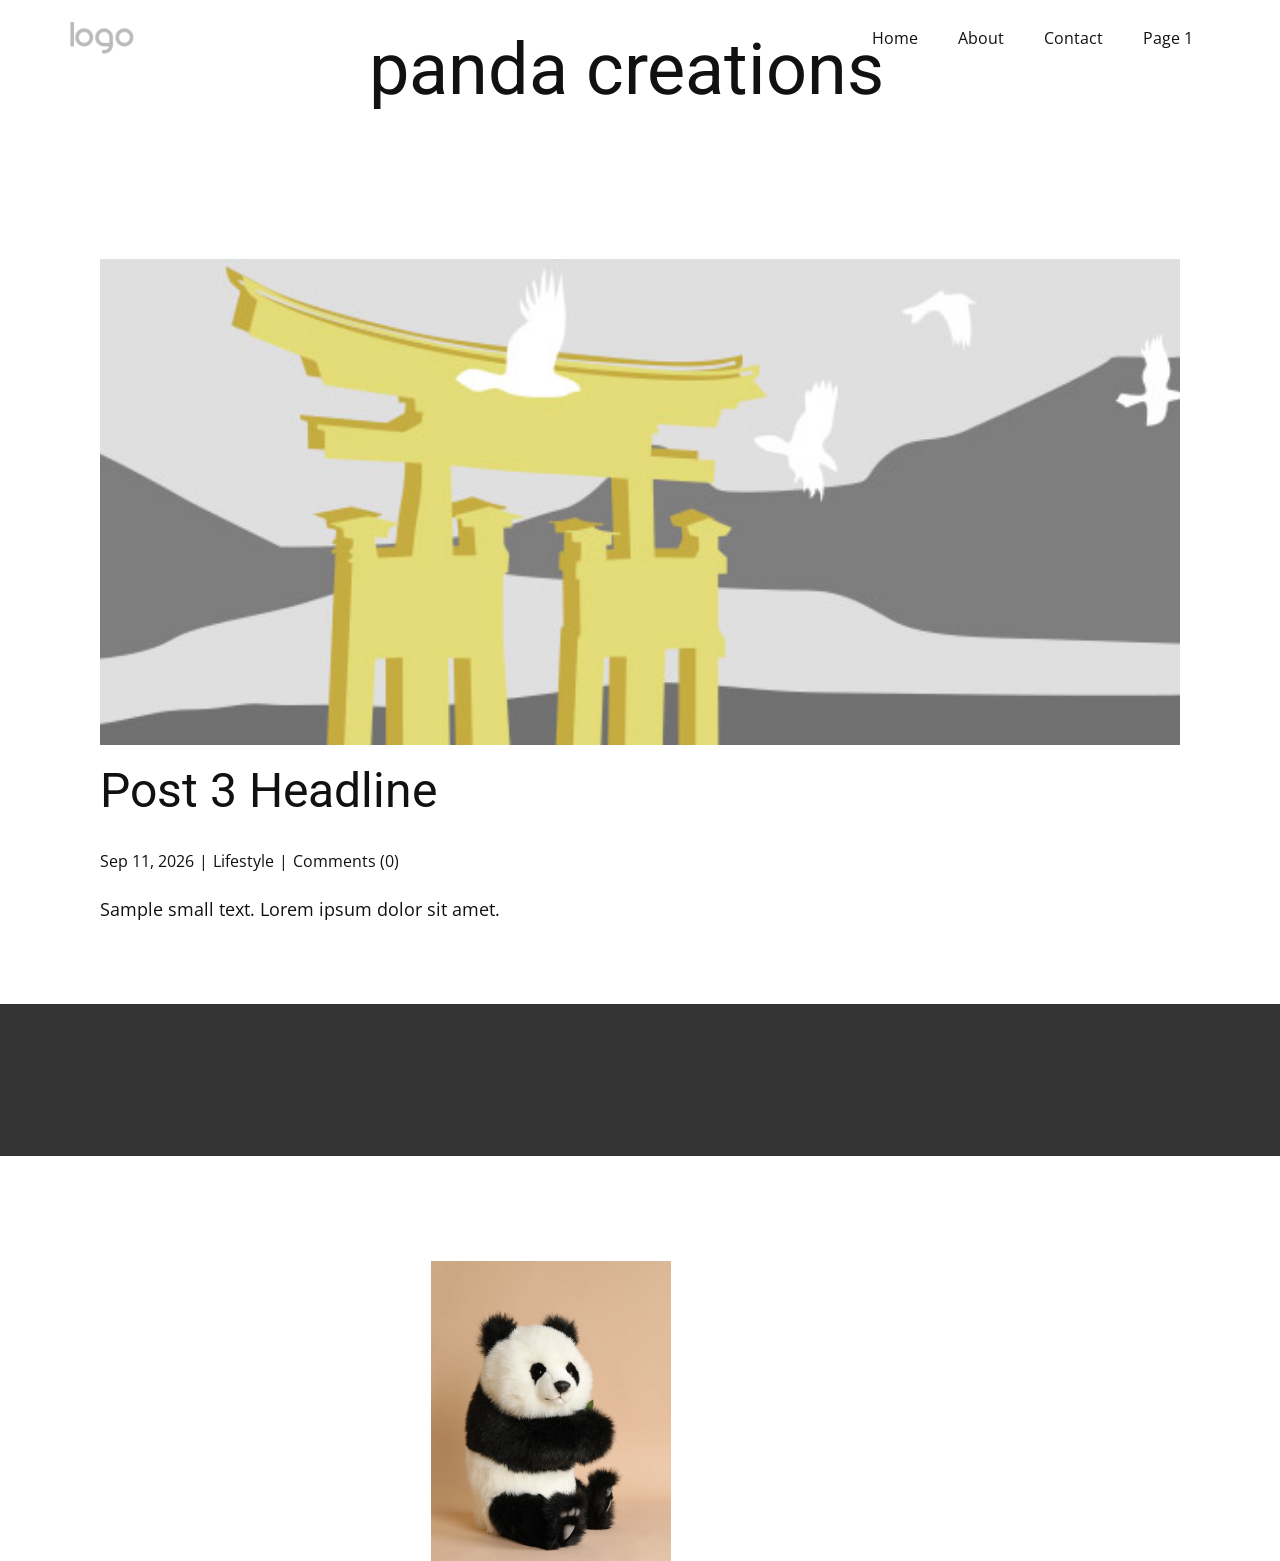
<file: blog/post-2.html>
<!DOCTYPE html>
<html style="font-size: 16px;" lang="en"><head>
    <meta name="viewport" content="width=device-width, initial-scale=1.0">
    <meta charset="utf-8">
    <meta name="keywords" content="Post 1 Headline">
    <meta name="description" content="Sample small text. Lorem ipsum dolor sit amet.">
    <title>Post 3 Headline</title>
    <link rel="stylesheet" href="../nicepage.css" media="screen">
<link rel="stylesheet" href="../Post-Template.css" media="screen">
    <script class="u-script" type="text/javascript" src="../jquery.js" defer=""></script>
    <script class="u-script" type="text/javascript" src="../nicepage.js" defer=""></script>
    <meta name="generator" content="Nicepage 8.6.23, nicepage.com">
    
    
    
    <link id="u-page-google-font" rel="stylesheet" href="https://fonts.googleapis.com/css2?display=swap&amp;family=Roboto:ital,wght@0,100;0,200;0,300;0,400;0,500;0,600;0,700;0,800;0,900;1,100;1,200;1,300;1,400;1,500;1,600;1,700;1,800;1,900&amp;family=Open+Sans:ital,wght@0,300;0,400;0,500;0,600;0,700;0,800;1,300;1,400;1,500;1,600;1,700;1,800">
    <script type="application/ld+json">{
		"@context": "http://schema.org",
		"@type": "Organization",
		"name": "",
		"logo": "images/default-logo.png"
}</script>
    <meta name="theme-color" content="#478ac9">
  <meta data-intl-tel-input-cdn-path="intlTelInput/"><meta name="twitter:description" content="Sample small text. Lorem ipsum dolor sit amet."><meta property="og:type" content="article"><meta property="og:title" content="Post 3 Headline"><meta property="og:description" content="Sample small text. Lorem ipsum dolor sit amet."><meta property="og:image" content="../images/8ad73f3c.jpeg"></head>
  <body data-path-to-root="./" data-include-products="false" class="u-body u-xl-mode" data-lang="en"><header class="u-clearfix u-header u-header" id="header"><div class="u-clearfix u-sheet u-valign-middle-lg u-valign-middle-md u-valign-middle-sm u-valign-middle-xs u-sheet-1">
        <a href="#" class="u-image u-logo u-image-1">
          <img src="../images/default-logo.png" class="u-logo-image u-logo-image-1">
        </a>
        <nav class="u-menu u-menu-one-level u-offcanvas u-menu-1" role="navigation" aria-label="Menu navigation">
          <div class="menu-collapse" style="font-size: 1rem; letter-spacing: 0px;">
            <a class="u-button-style u-custom-left-right-menu-spacing u-custom-padding-bottom u-custom-top-bottom-menu-spacing u-hamburger-link u-nav-link u-text-active-palette-1-base u-text-hover-palette-2-base" href="#" tabindex="-1" aria-label="Open menu" aria-controls="a2c9">
              <svg class="u-svg-link" viewBox="0 0 24 24"><use xlink:href="#menu-hamburger"></use></svg>
              <svg class="u-svg-content" version="1.1" id="menu-hamburger" viewBox="0 0 16 16" x="0px" y="0px" xmlns:xlink="http://www.w3.org/1999/xlink" xmlns="http://www.w3.org/2000/svg"><g><rect y="1" width="16" height="2"></rect><rect y="7" width="16" height="2"></rect><rect y="13" width="16" height="2"></rect>
</g></svg>
            </a>
          </div>
          <div class="u-nav-container">
            <ul class="u-nav u-unstyled u-nav-1" role="menubar"><li class="u-nav-item" role="none"><a class="u-button-style u-nav-link u-text-active-palette-1-base u-text-hover-palette-2-base u-nav-link-2" href="../" role="menuitem">Home</a>
</li><li class="u-nav-item" role="none"><a class="u-button-style u-nav-link u-text-active-palette-1-base u-text-hover-palette-2-base u-nav-link-2" href="../About.html" role="menuitem">About</a>
</li><li class="u-nav-item" role="none"><a class="u-button-style u-nav-link u-text-active-palette-1-base u-text-hover-palette-2-base u-nav-link-2" href="../Contact.html" role="menuitem">Contact</a>
</li><li class="u-nav-item" role="none"><a class="u-button-style u-nav-link u-text-active-palette-1-base u-text-hover-palette-2-base u-nav-link-2" href="../Page-1.html" role="menuitem">Page 1</a>
</li></ul>
          </div>
          <div class="u-nav-container-collapse" id="a2c9" role="region" aria-label="Menu panel">
            <div class="u-black u-container-style u-inner-container-layout u-opacity u-opacity-95 u-sidenav">
              <div class="u-inner-container-layout u-sidenav-overflow">
                <div class="u-menu-close" tabindex="-1" aria-label="Close menu"></div>
                <ul class="u-align-center u-nav u-popupmenu-items u-unstyled u-nav-2"><li class="u-nav-item"><a class="u-button-style u-nav-link" href="../">Home</a>
</li><li class="u-nav-item"><a class="u-button-style u-nav-link" href="../About.html">About</a>
</li><li class="u-nav-item"><a class="u-button-style u-nav-link" href="../Contact.html">Contact</a>
</li><li class="u-nav-item"><a class="u-button-style u-nav-link" href="../Page-1.html">Page 1</a>
</li></ul>
              </div>
            </div>
            <div class="u-black u-menu-overlay u-opacity u-opacity-70"></div>
          </div>
        </nav>
        <h1 class="u-text u-text-default u-text-1">panda creations</h1>
      </div></header>
    <section class="u-align-center u-clearfix u-section-1" id="block-2">
      <div class="u-clearfix u-sheet u-valign-middle-md u-valign-middle-sm u-valign-middle-xs u-sheet-1"><!--post_details--><!--post_details_options_json--><!--{"source":""}--><!--/post_details_options_json--><!--blog_post-->
        <div class="u-container-style u-expanded-width u-post-details u-post-details-1">
          <div class="u-container-layout u-valign-middle u-container-layout-1"><!--blog_post_image-->
            <img alt="" class="u-blog-control u-expanded-width u-image u-image-default u-image-1" src="../images/8ad73f3c.jpeg"><!--/blog_post_image--><!--blog_post_header-->
            <h2 class="u-blog-control u-text u-text-1">Post 3 Headline</h2><!--/blog_post_header--><!--blog_post_metadata-->
            <div class="u-blog-control u-metadata u-metadata-1"><!--blog_post_metadata_date--><span class="u-meta-date u-meta-icon">Sep 11, 2026</span><!--/blog_post_metadata_date--><!--blog_post_metadata_category--><span class="u-meta-category u-meta-icon"><a href="/blog/blog.html#/blog-1///3">Lifestyle</a></span><!--/blog_post_metadata_category--><!--blog_post_metadata_comments--><span class="u-meta-comments u-meta-icon"><!--blog_post_metadata_comments_content-->Comments (0)<!--/blog_post_metadata_comments_content--></span><!--/blog_post_metadata_comments-->
            </div><!--/blog_post_metadata--><!--blog_post_content-->
            <div class="u-align-justify u-blog-control u-post-content u-text u-text-2 fr-view">
  <p>Sample small text. Lorem ipsum dolor sit amet.</p>
  </div><!--/blog_post_content-->
          </div>
        </div><!--/blog_post--><!--/post_details-->
      </div>
    </section>
    
    
    
    <footer class="u-align-center u-clearfix u-container-align-center u-footer u-grey-80 u-footer" id="footer"><div class="u-clearfix u-sheet u-sheet-1">
        <img class="u-image u-image-default u-image-1" src="../images/2J2A5389-2_17edce2c-fe7f-4faf-a05b-aa08d43e2d32_820x1024.jpg" alt="" data-image-width="819" data-image-height="1024">
      </div></footer>
    <section class="u-backlink u-clearfix u-grey-80"></section>
  
</body></html>
</file>
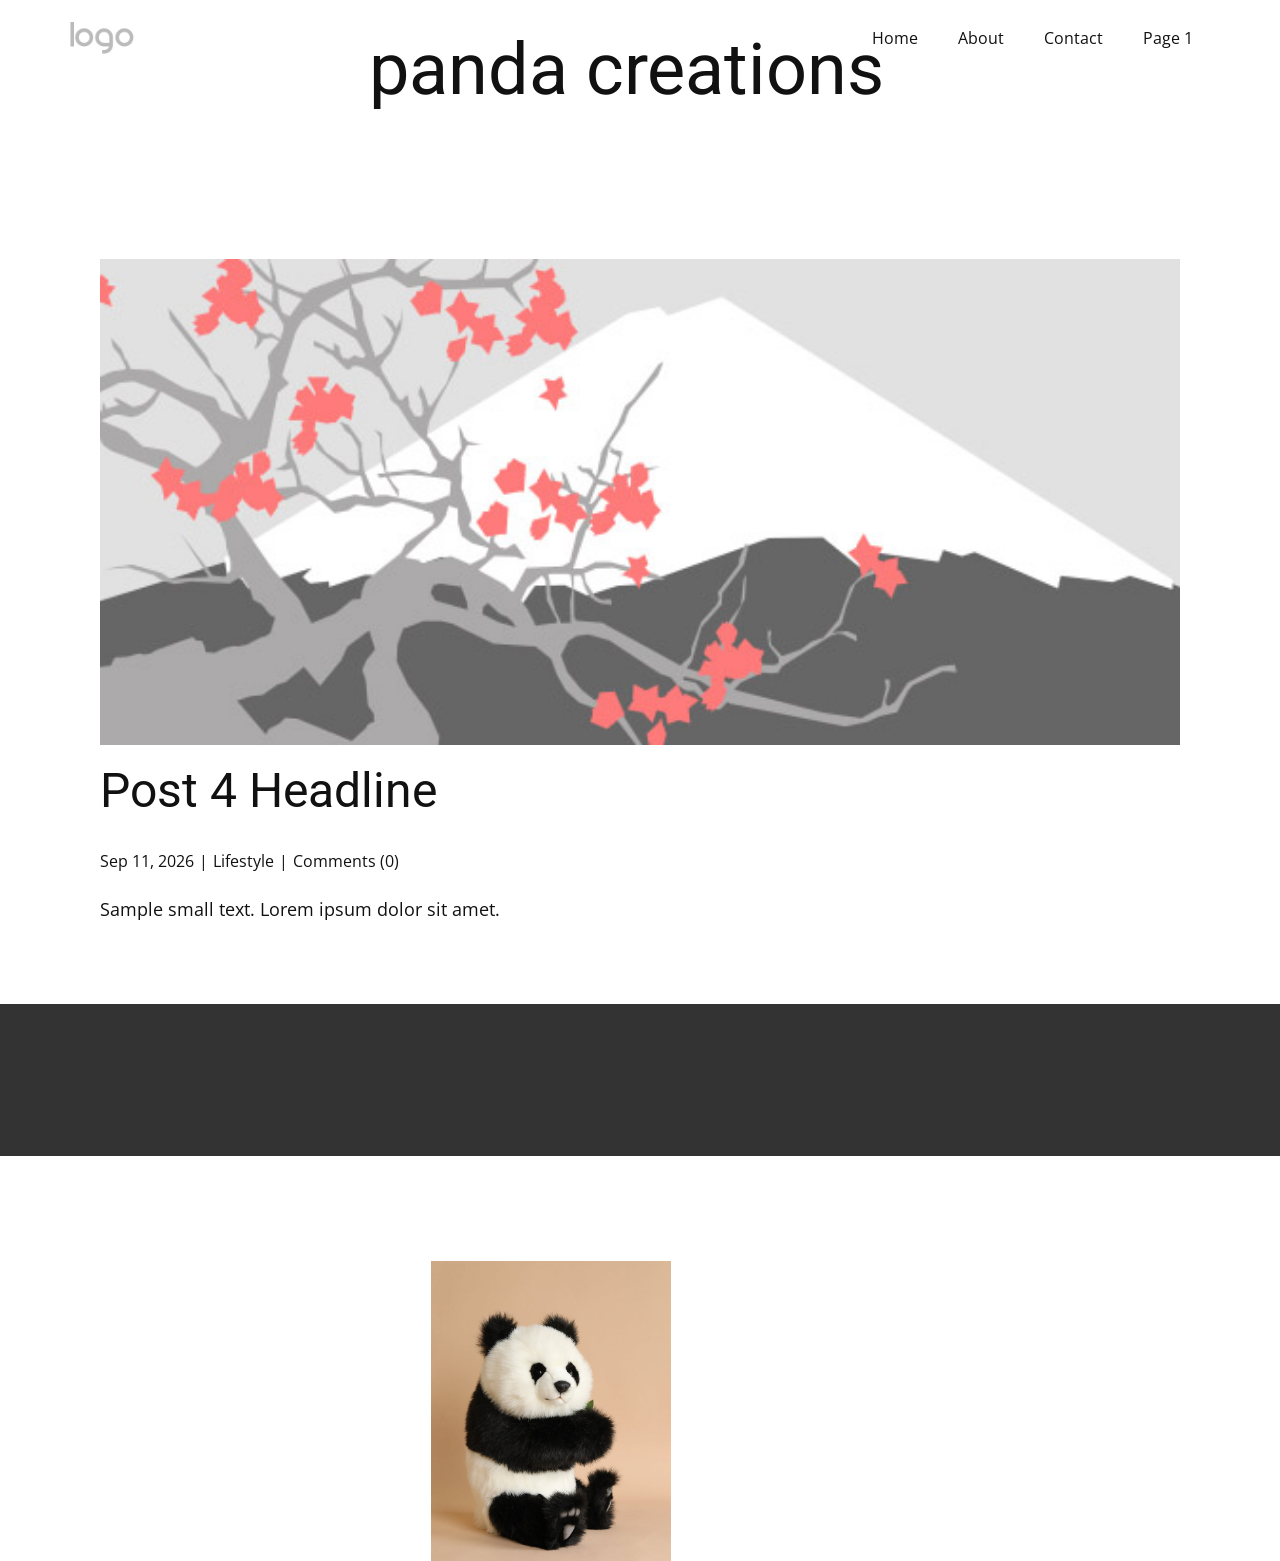
<file: blog/post-3.html>
<!DOCTYPE html>
<html style="font-size: 16px;" lang="en"><head>
    <meta name="viewport" content="width=device-width, initial-scale=1.0">
    <meta charset="utf-8">
    <meta name="keywords" content="Post 1 Headline">
    <meta name="description" content="Sample small text. Lorem ipsum dolor sit amet.">
    <title>Post 4 Headline</title>
    <link rel="stylesheet" href="../nicepage.css" media="screen">
<link rel="stylesheet" href="../Post-Template.css" media="screen">
    <script class="u-script" type="text/javascript" src="../jquery.js" defer=""></script>
    <script class="u-script" type="text/javascript" src="../nicepage.js" defer=""></script>
    <meta name="generator" content="Nicepage 8.6.23, nicepage.com">
    
    
    
    <link id="u-page-google-font" rel="stylesheet" href="https://fonts.googleapis.com/css2?display=swap&amp;family=Roboto:ital,wght@0,100;0,200;0,300;0,400;0,500;0,600;0,700;0,800;0,900;1,100;1,200;1,300;1,400;1,500;1,600;1,700;1,800;1,900&amp;family=Open+Sans:ital,wght@0,300;0,400;0,500;0,600;0,700;0,800;1,300;1,400;1,500;1,600;1,700;1,800">
    <script type="application/ld+json">{
		"@context": "http://schema.org",
		"@type": "Organization",
		"name": "",
		"logo": "images/default-logo.png"
}</script>
    <meta name="theme-color" content="#478ac9">
  <meta data-intl-tel-input-cdn-path="intlTelInput/"><meta name="twitter:description" content="Sample small text. Lorem ipsum dolor sit amet."><meta property="og:type" content="article"><meta property="og:title" content="Post 4 Headline"><meta property="og:description" content="Sample small text. Lorem ipsum dolor sit amet."><meta property="og:image" content="../images/0fd3416c.jpeg"></head>
  <body data-path-to-root="./" data-include-products="false" class="u-body u-xl-mode" data-lang="en"><header class="u-clearfix u-header u-header" id="header"><div class="u-clearfix u-sheet u-valign-middle-lg u-valign-middle-md u-valign-middle-sm u-valign-middle-xs u-sheet-1">
        <a href="#" class="u-image u-logo u-image-1">
          <img src="../images/default-logo.png" class="u-logo-image u-logo-image-1">
        </a>
        <nav class="u-menu u-menu-one-level u-offcanvas u-menu-1" role="navigation" aria-label="Menu navigation">
          <div class="menu-collapse" style="font-size: 1rem; letter-spacing: 0px;">
            <a class="u-button-style u-custom-left-right-menu-spacing u-custom-padding-bottom u-custom-top-bottom-menu-spacing u-hamburger-link u-nav-link u-text-active-palette-1-base u-text-hover-palette-2-base" href="#" tabindex="-1" aria-label="Open menu" aria-controls="a2c9">
              <svg class="u-svg-link" viewBox="0 0 24 24"><use xlink:href="#menu-hamburger"></use></svg>
              <svg class="u-svg-content" version="1.1" id="menu-hamburger" viewBox="0 0 16 16" x="0px" y="0px" xmlns:xlink="http://www.w3.org/1999/xlink" xmlns="http://www.w3.org/2000/svg"><g><rect y="1" width="16" height="2"></rect><rect y="7" width="16" height="2"></rect><rect y="13" width="16" height="2"></rect>
</g></svg>
            </a>
          </div>
          <div class="u-nav-container">
            <ul class="u-nav u-unstyled u-nav-1" role="menubar"><li class="u-nav-item" role="none"><a class="u-button-style u-nav-link u-text-active-palette-1-base u-text-hover-palette-2-base u-nav-link-2" href="../" role="menuitem">Home</a>
</li><li class="u-nav-item" role="none"><a class="u-button-style u-nav-link u-text-active-palette-1-base u-text-hover-palette-2-base u-nav-link-2" href="../About.html" role="menuitem">About</a>
</li><li class="u-nav-item" role="none"><a class="u-button-style u-nav-link u-text-active-palette-1-base u-text-hover-palette-2-base u-nav-link-2" href="../Contact.html" role="menuitem">Contact</a>
</li><li class="u-nav-item" role="none"><a class="u-button-style u-nav-link u-text-active-palette-1-base u-text-hover-palette-2-base u-nav-link-2" href="../Page-1.html" role="menuitem">Page 1</a>
</li></ul>
          </div>
          <div class="u-nav-container-collapse" id="a2c9" role="region" aria-label="Menu panel">
            <div class="u-black u-container-style u-inner-container-layout u-opacity u-opacity-95 u-sidenav">
              <div class="u-inner-container-layout u-sidenav-overflow">
                <div class="u-menu-close" tabindex="-1" aria-label="Close menu"></div>
                <ul class="u-align-center u-nav u-popupmenu-items u-unstyled u-nav-2"><li class="u-nav-item"><a class="u-button-style u-nav-link" href="../">Home</a>
</li><li class="u-nav-item"><a class="u-button-style u-nav-link" href="../About.html">About</a>
</li><li class="u-nav-item"><a class="u-button-style u-nav-link" href="../Contact.html">Contact</a>
</li><li class="u-nav-item"><a class="u-button-style u-nav-link" href="../Page-1.html">Page 1</a>
</li></ul>
              </div>
            </div>
            <div class="u-black u-menu-overlay u-opacity u-opacity-70"></div>
          </div>
        </nav>
        <h1 class="u-text u-text-default u-text-1">panda creations</h1>
      </div></header>
    <section class="u-align-center u-clearfix u-section-1" id="block-2">
      <div class="u-clearfix u-sheet u-valign-middle-md u-valign-middle-sm u-valign-middle-xs u-sheet-1"><!--post_details--><!--post_details_options_json--><!--{"source":""}--><!--/post_details_options_json--><!--blog_post-->
        <div class="u-container-style u-expanded-width u-post-details u-post-details-1">
          <div class="u-container-layout u-valign-middle u-container-layout-1"><!--blog_post_image-->
            <img alt="" class="u-blog-control u-expanded-width u-image u-image-default u-image-1" src="../images/0fd3416c.jpeg"><!--/blog_post_image--><!--blog_post_header-->
            <h2 class="u-blog-control u-text u-text-1">Post 4 Headline</h2><!--/blog_post_header--><!--blog_post_metadata-->
            <div class="u-blog-control u-metadata u-metadata-1"><!--blog_post_metadata_date--><span class="u-meta-date u-meta-icon">Sep 11, 2026</span><!--/blog_post_metadata_date--><!--blog_post_metadata_category--><span class="u-meta-category u-meta-icon"><a href="/blog/blog.html#/blog-1///3">Lifestyle</a></span><!--/blog_post_metadata_category--><!--blog_post_metadata_comments--><span class="u-meta-comments u-meta-icon"><!--blog_post_metadata_comments_content-->Comments (0)<!--/blog_post_metadata_comments_content--></span><!--/blog_post_metadata_comments-->
            </div><!--/blog_post_metadata--><!--blog_post_content-->
            <div class="u-align-justify u-blog-control u-post-content u-text u-text-2 fr-view">
  <p>Sample small text. Lorem ipsum dolor sit amet.</p>
  </div><!--/blog_post_content-->
          </div>
        </div><!--/blog_post--><!--/post_details-->
      </div>
    </section>
    
    
    
    <footer class="u-align-center u-clearfix u-container-align-center u-footer u-grey-80 u-footer" id="footer"><div class="u-clearfix u-sheet u-sheet-1">
        <img class="u-image u-image-default u-image-1" src="../images/2J2A5389-2_17edce2c-fe7f-4faf-a05b-aa08d43e2d32_820x1024.jpg" alt="" data-image-width="819" data-image-height="1024">
      </div></footer>
    <section class="u-backlink u-clearfix u-grey-80"></section>
  
</body></html>
</file>
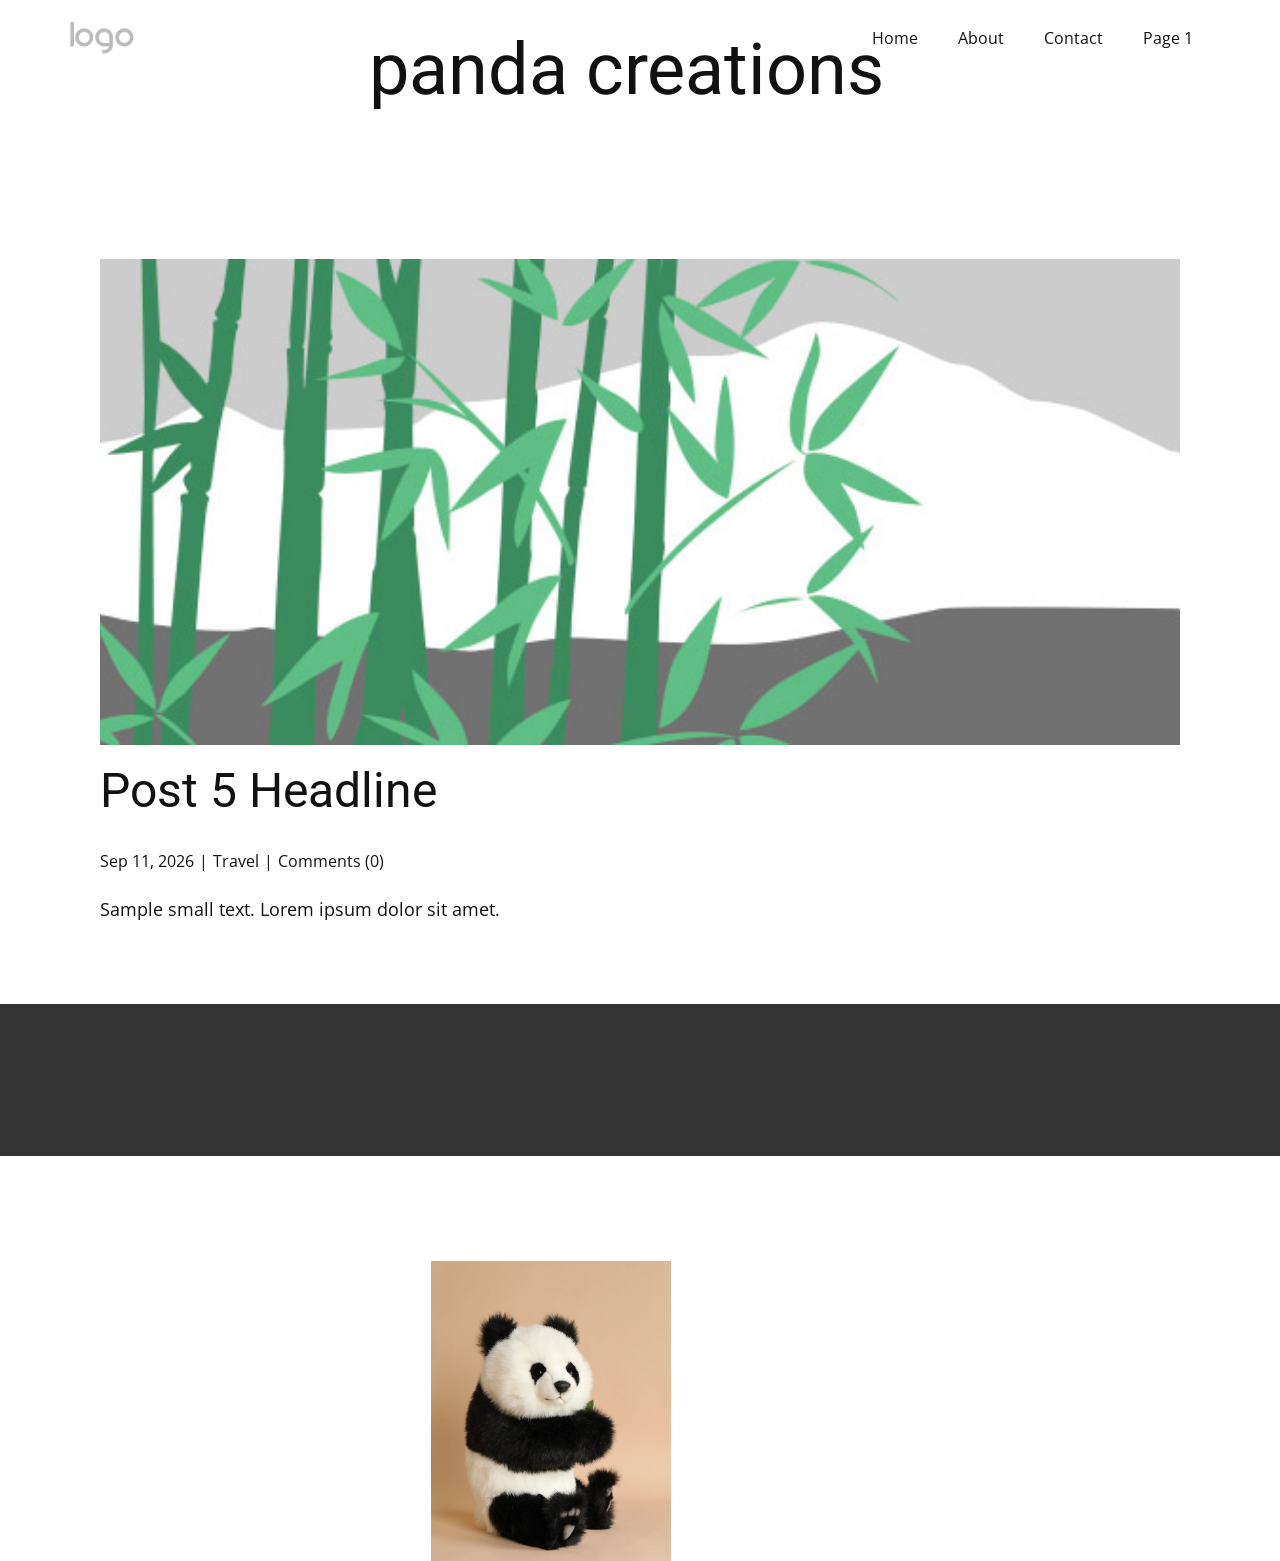
<file: blog/post-4.html>
<!DOCTYPE html>
<html style="font-size: 16px;" lang="en"><head>
    <meta name="viewport" content="width=device-width, initial-scale=1.0">
    <meta charset="utf-8">
    <meta name="keywords" content="Post 1 Headline">
    <meta name="description" content="Sample small text. Lorem ipsum dolor sit amet.">
    <title>Post 5 Headline</title>
    <link rel="stylesheet" href="../nicepage.css" media="screen">
<link rel="stylesheet" href="../Post-Template.css" media="screen">
    <script class="u-script" type="text/javascript" src="../jquery.js" defer=""></script>
    <script class="u-script" type="text/javascript" src="../nicepage.js" defer=""></script>
    <meta name="generator" content="Nicepage 8.6.23, nicepage.com">
    
    
    
    <link id="u-page-google-font" rel="stylesheet" href="https://fonts.googleapis.com/css2?display=swap&amp;family=Roboto:ital,wght@0,100;0,200;0,300;0,400;0,500;0,600;0,700;0,800;0,900;1,100;1,200;1,300;1,400;1,500;1,600;1,700;1,800;1,900&amp;family=Open+Sans:ital,wght@0,300;0,400;0,500;0,600;0,700;0,800;1,300;1,400;1,500;1,600;1,700;1,800">
    <script type="application/ld+json">{
		"@context": "http://schema.org",
		"@type": "Organization",
		"name": "",
		"logo": "images/default-logo.png"
}</script>
    <meta name="theme-color" content="#478ac9">
  <meta data-intl-tel-input-cdn-path="intlTelInput/"><meta name="twitter:description" content="Sample small text. Lorem ipsum dolor sit amet."><meta property="og:type" content="article"><meta property="og:title" content="Post 5 Headline"><meta property="og:description" content="Sample small text. Lorem ipsum dolor sit amet."><meta property="og:image" content="../images/68f64b9d.jpeg"></head>
  <body data-path-to-root="./" data-include-products="false" class="u-body u-xl-mode" data-lang="en"><header class="u-clearfix u-header u-header" id="header"><div class="u-clearfix u-sheet u-valign-middle-lg u-valign-middle-md u-valign-middle-sm u-valign-middle-xs u-sheet-1">
        <a href="#" class="u-image u-logo u-image-1">
          <img src="../images/default-logo.png" class="u-logo-image u-logo-image-1">
        </a>
        <nav class="u-menu u-menu-one-level u-offcanvas u-menu-1" role="navigation" aria-label="Menu navigation">
          <div class="menu-collapse" style="font-size: 1rem; letter-spacing: 0px;">
            <a class="u-button-style u-custom-left-right-menu-spacing u-custom-padding-bottom u-custom-top-bottom-menu-spacing u-hamburger-link u-nav-link u-text-active-palette-1-base u-text-hover-palette-2-base" href="#" tabindex="-1" aria-label="Open menu" aria-controls="a2c9">
              <svg class="u-svg-link" viewBox="0 0 24 24"><use xlink:href="#menu-hamburger"></use></svg>
              <svg class="u-svg-content" version="1.1" id="menu-hamburger" viewBox="0 0 16 16" x="0px" y="0px" xmlns:xlink="http://www.w3.org/1999/xlink" xmlns="http://www.w3.org/2000/svg"><g><rect y="1" width="16" height="2"></rect><rect y="7" width="16" height="2"></rect><rect y="13" width="16" height="2"></rect>
</g></svg>
            </a>
          </div>
          <div class="u-nav-container">
            <ul class="u-nav u-unstyled u-nav-1" role="menubar"><li class="u-nav-item" role="none"><a class="u-button-style u-nav-link u-text-active-palette-1-base u-text-hover-palette-2-base u-nav-link-2" href="../" role="menuitem">Home</a>
</li><li class="u-nav-item" role="none"><a class="u-button-style u-nav-link u-text-active-palette-1-base u-text-hover-palette-2-base u-nav-link-2" href="../About.html" role="menuitem">About</a>
</li><li class="u-nav-item" role="none"><a class="u-button-style u-nav-link u-text-active-palette-1-base u-text-hover-palette-2-base u-nav-link-2" href="../Contact.html" role="menuitem">Contact</a>
</li><li class="u-nav-item" role="none"><a class="u-button-style u-nav-link u-text-active-palette-1-base u-text-hover-palette-2-base u-nav-link-2" href="../Page-1.html" role="menuitem">Page 1</a>
</li></ul>
          </div>
          <div class="u-nav-container-collapse" id="a2c9" role="region" aria-label="Menu panel">
            <div class="u-black u-container-style u-inner-container-layout u-opacity u-opacity-95 u-sidenav">
              <div class="u-inner-container-layout u-sidenav-overflow">
                <div class="u-menu-close" tabindex="-1" aria-label="Close menu"></div>
                <ul class="u-align-center u-nav u-popupmenu-items u-unstyled u-nav-2"><li class="u-nav-item"><a class="u-button-style u-nav-link" href="../">Home</a>
</li><li class="u-nav-item"><a class="u-button-style u-nav-link" href="../About.html">About</a>
</li><li class="u-nav-item"><a class="u-button-style u-nav-link" href="../Contact.html">Contact</a>
</li><li class="u-nav-item"><a class="u-button-style u-nav-link" href="../Page-1.html">Page 1</a>
</li></ul>
              </div>
            </div>
            <div class="u-black u-menu-overlay u-opacity u-opacity-70"></div>
          </div>
        </nav>
        <h1 class="u-text u-text-default u-text-1">panda creations</h1>
      </div></header>
    <section class="u-align-center u-clearfix u-section-1" id="block-2">
      <div class="u-clearfix u-sheet u-valign-middle-md u-valign-middle-sm u-valign-middle-xs u-sheet-1"><!--post_details--><!--post_details_options_json--><!--{"source":""}--><!--/post_details_options_json--><!--blog_post-->
        <div class="u-container-style u-expanded-width u-post-details u-post-details-1">
          <div class="u-container-layout u-valign-middle u-container-layout-1"><!--blog_post_image-->
            <img alt="" class="u-blog-control u-expanded-width u-image u-image-default u-image-1" src="../images/68f64b9d.jpeg"><!--/blog_post_image--><!--blog_post_header-->
            <h2 class="u-blog-control u-text u-text-1">Post 5 Headline</h2><!--/blog_post_header--><!--blog_post_metadata-->
            <div class="u-blog-control u-metadata u-metadata-1"><!--blog_post_metadata_date--><span class="u-meta-date u-meta-icon">Sep 11, 2026</span><!--/blog_post_metadata_date--><!--blog_post_metadata_category--><span class="u-meta-category u-meta-icon"><a href="/blog/blog.html#/blog-1///2">Travel</a></span><!--/blog_post_metadata_category--><!--blog_post_metadata_comments--><span class="u-meta-comments u-meta-icon"><!--blog_post_metadata_comments_content-->Comments (0)<!--/blog_post_metadata_comments_content--></span><!--/blog_post_metadata_comments-->
            </div><!--/blog_post_metadata--><!--blog_post_content-->
            <div class="u-align-justify u-blog-control u-post-content u-text u-text-2 fr-view">
  <p>Sample small text. Lorem ipsum dolor sit amet.</p>
  </div><!--/blog_post_content-->
          </div>
        </div><!--/blog_post--><!--/post_details-->
      </div>
    </section>
    
    
    
    <footer class="u-align-center u-clearfix u-container-align-center u-footer u-grey-80 u-footer" id="footer"><div class="u-clearfix u-sheet u-sheet-1">
        <img class="u-image u-image-default u-image-1" src="../images/2J2A5389-2_17edce2c-fe7f-4faf-a05b-aa08d43e2d32_820x1024.jpg" alt="" data-image-width="819" data-image-height="1024">
      </div></footer>
    <section class="u-backlink u-clearfix u-grey-80"></section>
  
</body></html>
</file>
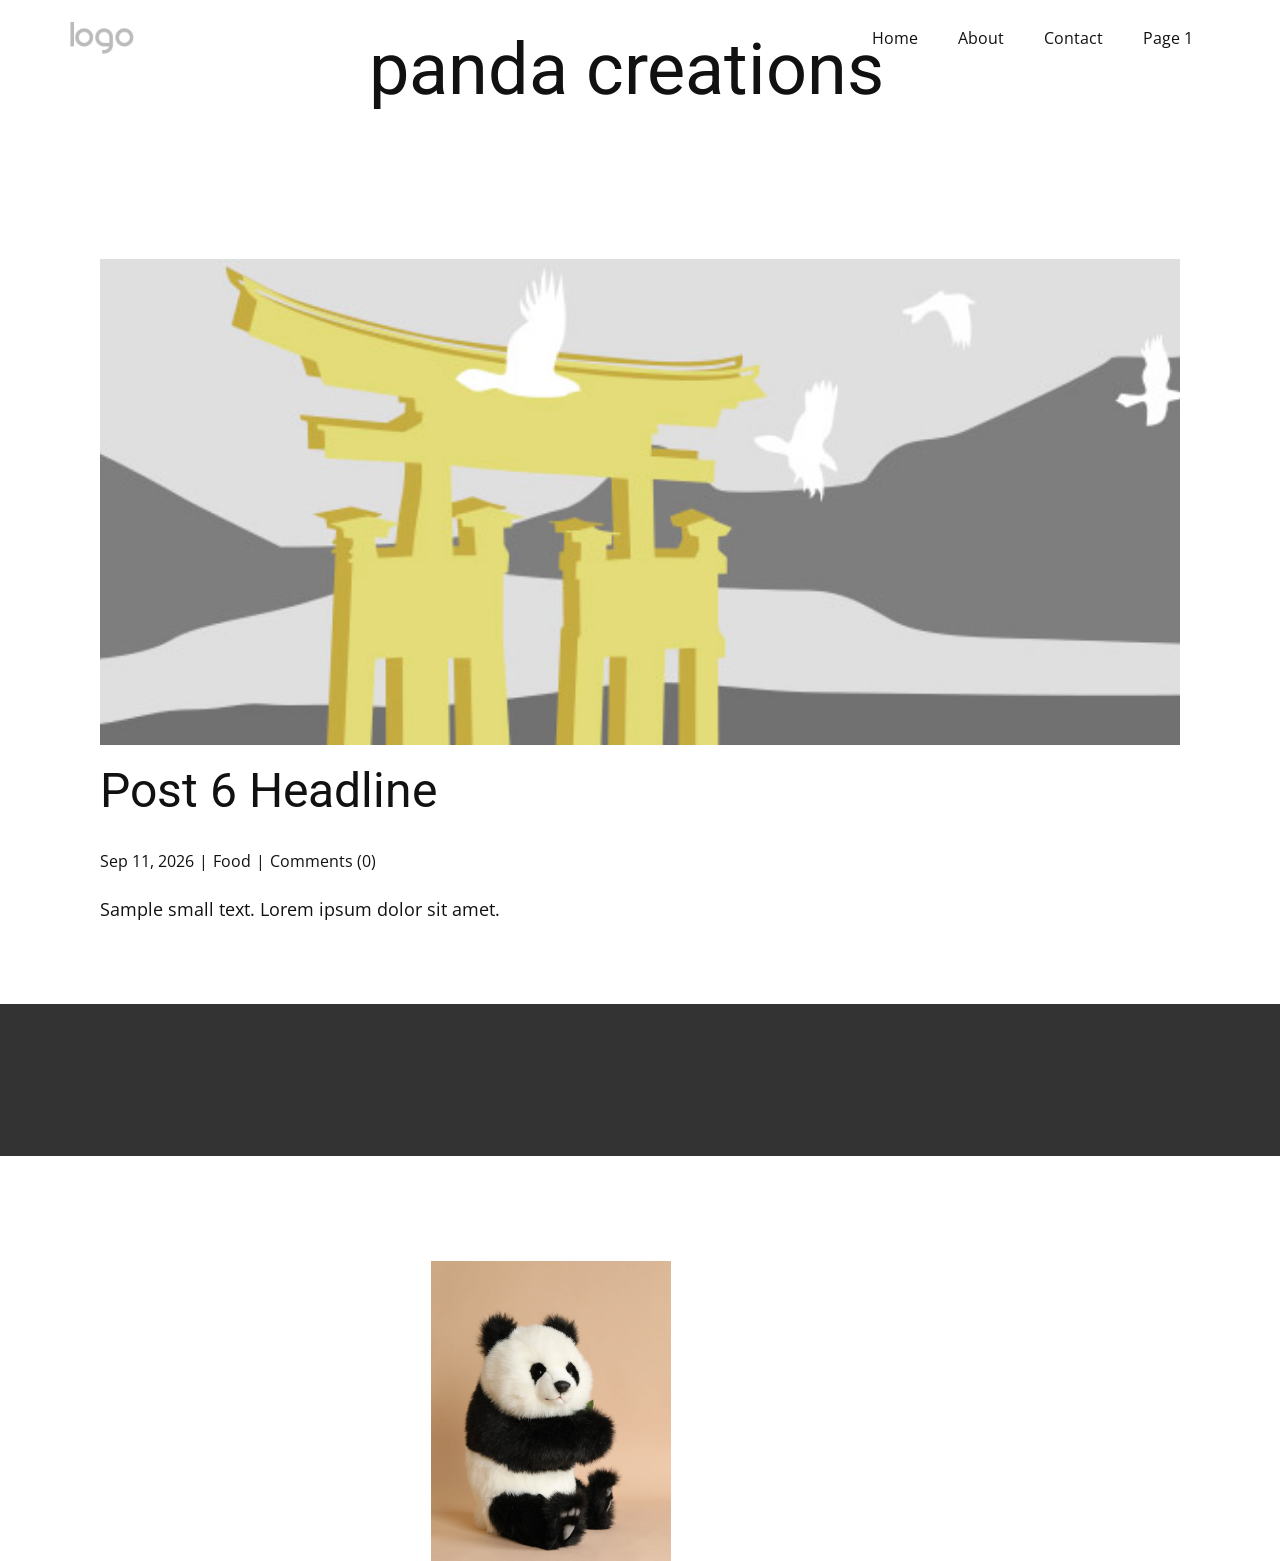
<file: blog/post-5.html>
<!DOCTYPE html>
<html style="font-size: 16px;" lang="en"><head>
    <meta name="viewport" content="width=device-width, initial-scale=1.0">
    <meta charset="utf-8">
    <meta name="keywords" content="Post 1 Headline">
    <meta name="description" content="Sample small text. Lorem ipsum dolor sit amet.">
    <title>Post 6 Headline</title>
    <link rel="stylesheet" href="../nicepage.css" media="screen">
<link rel="stylesheet" href="../Post-Template.css" media="screen">
    <script class="u-script" type="text/javascript" src="../jquery.js" defer=""></script>
    <script class="u-script" type="text/javascript" src="../nicepage.js" defer=""></script>
    <meta name="generator" content="Nicepage 8.6.23, nicepage.com">
    
    
    
    <link id="u-page-google-font" rel="stylesheet" href="https://fonts.googleapis.com/css2?display=swap&amp;family=Roboto:ital,wght@0,100;0,200;0,300;0,400;0,500;0,600;0,700;0,800;0,900;1,100;1,200;1,300;1,400;1,500;1,600;1,700;1,800;1,900&amp;family=Open+Sans:ital,wght@0,300;0,400;0,500;0,600;0,700;0,800;1,300;1,400;1,500;1,600;1,700;1,800">
    <script type="application/ld+json">{
		"@context": "http://schema.org",
		"@type": "Organization",
		"name": "",
		"logo": "images/default-logo.png"
}</script>
    <meta name="theme-color" content="#478ac9">
  <meta data-intl-tel-input-cdn-path="intlTelInput/"><meta name="twitter:description" content="Sample small text. Lorem ipsum dolor sit amet."><meta property="og:type" content="article"><meta property="og:title" content="Post 6 Headline"><meta property="og:description" content="Sample small text. Lorem ipsum dolor sit amet."><meta property="og:image" content="../images/8ad73f3c.jpeg"></head>
  <body data-path-to-root="./" data-include-products="false" class="u-body u-xl-mode" data-lang="en"><header class="u-clearfix u-header u-header" id="header"><div class="u-clearfix u-sheet u-valign-middle-lg u-valign-middle-md u-valign-middle-sm u-valign-middle-xs u-sheet-1">
        <a href="#" class="u-image u-logo u-image-1">
          <img src="../images/default-logo.png" class="u-logo-image u-logo-image-1">
        </a>
        <nav class="u-menu u-menu-one-level u-offcanvas u-menu-1" role="navigation" aria-label="Menu navigation">
          <div class="menu-collapse" style="font-size: 1rem; letter-spacing: 0px;">
            <a class="u-button-style u-custom-left-right-menu-spacing u-custom-padding-bottom u-custom-top-bottom-menu-spacing u-hamburger-link u-nav-link u-text-active-palette-1-base u-text-hover-palette-2-base" href="#" tabindex="-1" aria-label="Open menu" aria-controls="a2c9">
              <svg class="u-svg-link" viewBox="0 0 24 24"><use xlink:href="#menu-hamburger"></use></svg>
              <svg class="u-svg-content" version="1.1" id="menu-hamburger" viewBox="0 0 16 16" x="0px" y="0px" xmlns:xlink="http://www.w3.org/1999/xlink" xmlns="http://www.w3.org/2000/svg"><g><rect y="1" width="16" height="2"></rect><rect y="7" width="16" height="2"></rect><rect y="13" width="16" height="2"></rect>
</g></svg>
            </a>
          </div>
          <div class="u-nav-container">
            <ul class="u-nav u-unstyled u-nav-1" role="menubar"><li class="u-nav-item" role="none"><a class="u-button-style u-nav-link u-text-active-palette-1-base u-text-hover-palette-2-base u-nav-link-2" href="../" role="menuitem">Home</a>
</li><li class="u-nav-item" role="none"><a class="u-button-style u-nav-link u-text-active-palette-1-base u-text-hover-palette-2-base u-nav-link-2" href="../About.html" role="menuitem">About</a>
</li><li class="u-nav-item" role="none"><a class="u-button-style u-nav-link u-text-active-palette-1-base u-text-hover-palette-2-base u-nav-link-2" href="../Contact.html" role="menuitem">Contact</a>
</li><li class="u-nav-item" role="none"><a class="u-button-style u-nav-link u-text-active-palette-1-base u-text-hover-palette-2-base u-nav-link-2" href="../Page-1.html" role="menuitem">Page 1</a>
</li></ul>
          </div>
          <div class="u-nav-container-collapse" id="a2c9" role="region" aria-label="Menu panel">
            <div class="u-black u-container-style u-inner-container-layout u-opacity u-opacity-95 u-sidenav">
              <div class="u-inner-container-layout u-sidenav-overflow">
                <div class="u-menu-close" tabindex="-1" aria-label="Close menu"></div>
                <ul class="u-align-center u-nav u-popupmenu-items u-unstyled u-nav-2"><li class="u-nav-item"><a class="u-button-style u-nav-link" href="../">Home</a>
</li><li class="u-nav-item"><a class="u-button-style u-nav-link" href="../About.html">About</a>
</li><li class="u-nav-item"><a class="u-button-style u-nav-link" href="../Contact.html">Contact</a>
</li><li class="u-nav-item"><a class="u-button-style u-nav-link" href="../Page-1.html">Page 1</a>
</li></ul>
              </div>
            </div>
            <div class="u-black u-menu-overlay u-opacity u-opacity-70"></div>
          </div>
        </nav>
        <h1 class="u-text u-text-default u-text-1">panda creations</h1>
      </div></header>
    <section class="u-align-center u-clearfix u-section-1" id="block-2">
      <div class="u-clearfix u-sheet u-valign-middle-md u-valign-middle-sm u-valign-middle-xs u-sheet-1"><!--post_details--><!--post_details_options_json--><!--{"source":""}--><!--/post_details_options_json--><!--blog_post-->
        <div class="u-container-style u-expanded-width u-post-details u-post-details-1">
          <div class="u-container-layout u-valign-middle u-container-layout-1"><!--blog_post_image-->
            <img alt="" class="u-blog-control u-expanded-width u-image u-image-default u-image-1" src="../images/8ad73f3c.jpeg"><!--/blog_post_image--><!--blog_post_header-->
            <h2 class="u-blog-control u-text u-text-1">Post 6 Headline</h2><!--/blog_post_header--><!--blog_post_metadata-->
            <div class="u-blog-control u-metadata u-metadata-1"><!--blog_post_metadata_date--><span class="u-meta-date u-meta-icon">Sep 11, 2026</span><!--/blog_post_metadata_date--><!--blog_post_metadata_category--><span class="u-meta-category u-meta-icon"><a href="/blog/blog.html#/blog-1///1">Food</a></span><!--/blog_post_metadata_category--><!--blog_post_metadata_comments--><span class="u-meta-comments u-meta-icon"><!--blog_post_metadata_comments_content-->Comments (0)<!--/blog_post_metadata_comments_content--></span><!--/blog_post_metadata_comments-->
            </div><!--/blog_post_metadata--><!--blog_post_content-->
            <div class="u-align-justify u-blog-control u-post-content u-text u-text-2 fr-view">
  <p>Sample small text. Lorem ipsum dolor sit amet.</p>
  </div><!--/blog_post_content-->
          </div>
        </div><!--/blog_post--><!--/post_details-->
      </div>
    </section>
    
    
    
    <footer class="u-align-center u-clearfix u-container-align-center u-footer u-grey-80 u-footer" id="footer"><div class="u-clearfix u-sheet u-sheet-1">
        <img class="u-image u-image-default u-image-1" src="../images/2J2A5389-2_17edce2c-fe7f-4faf-a05b-aa08d43e2d32_820x1024.jpg" alt="" data-image-width="819" data-image-height="1024">
      </div></footer>
    <section class="u-backlink u-clearfix u-grey-80"></section>
  
</body></html>
</file>
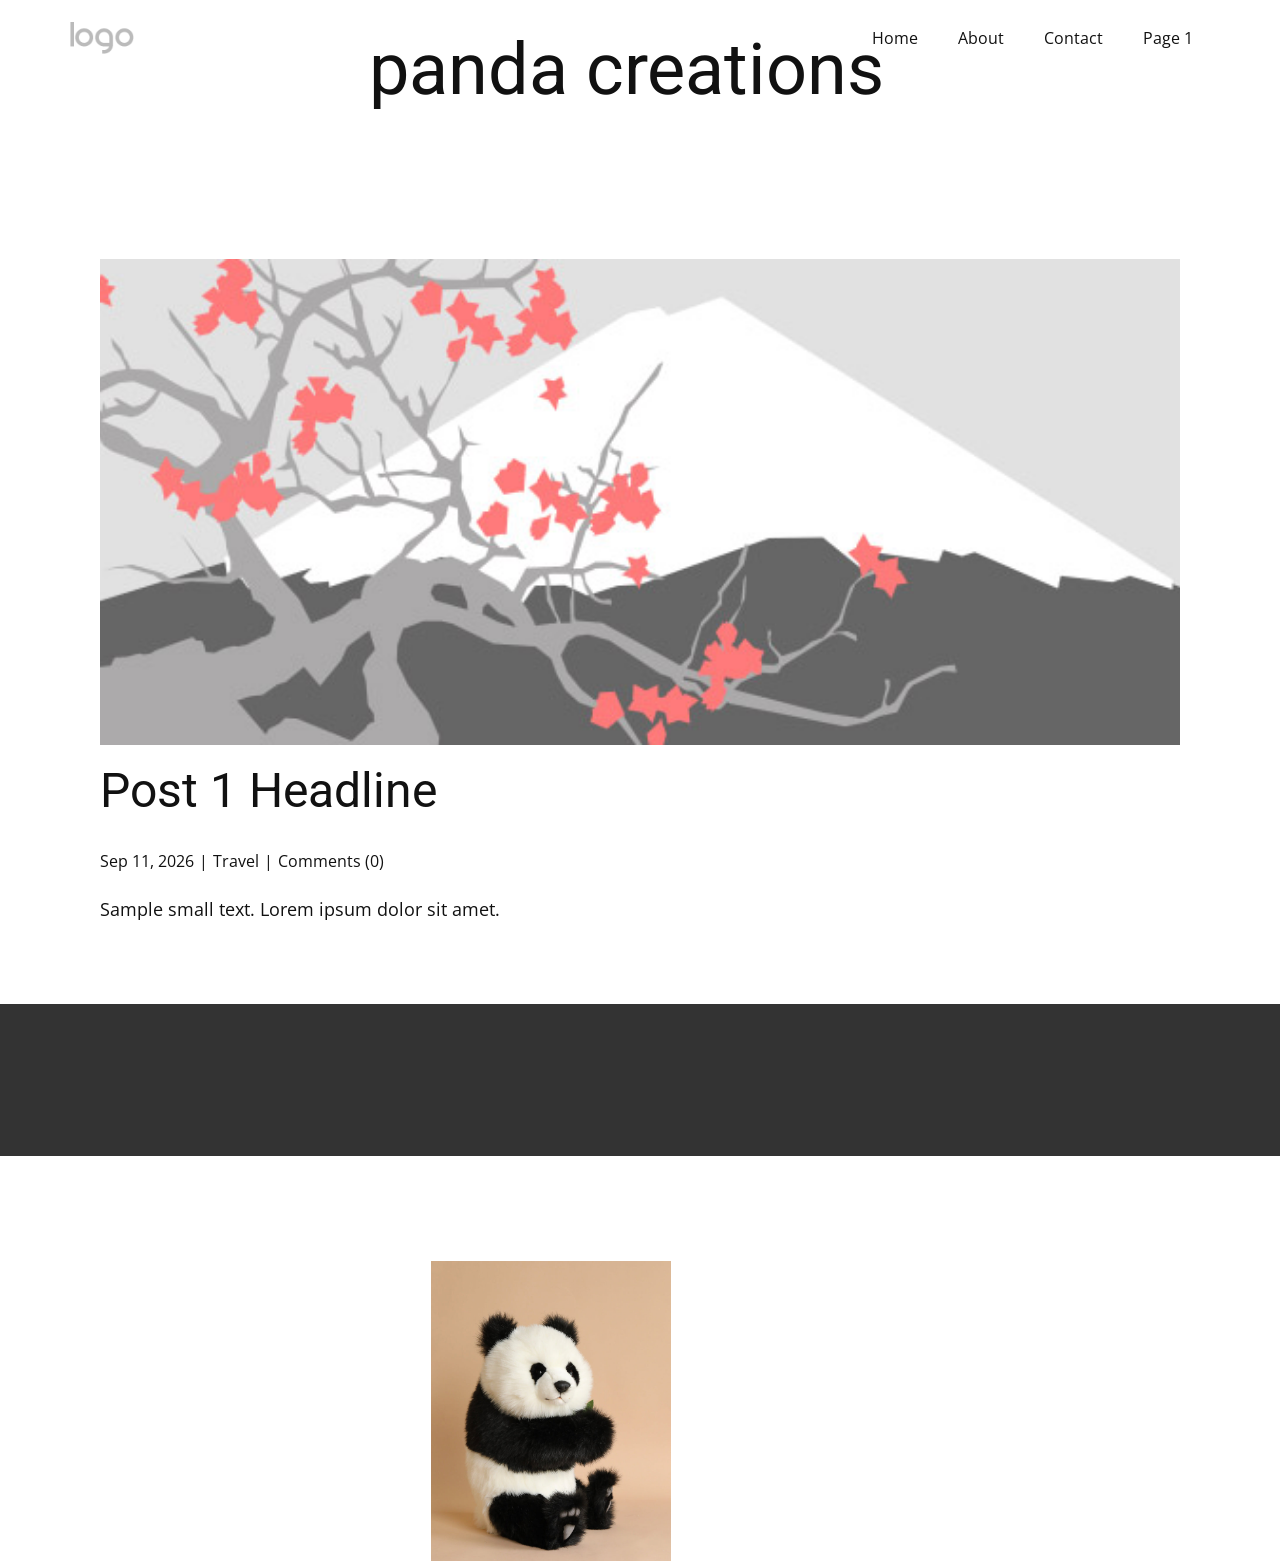
<file: blog/post.html>
<!DOCTYPE html>
<html style="font-size: 16px;" lang="en"><head>
    <meta name="viewport" content="width=device-width, initial-scale=1.0">
    <meta charset="utf-8">
    <meta name="keywords" content="Post 1 Headline">
    <meta name="description" content="Sample small text. Lorem ipsum dolor sit amet.">
    <title>Post 1 Headline</title>
    <link rel="stylesheet" href="../nicepage.css" media="screen">
<link rel="stylesheet" href="../Post-Template.css" media="screen">
    <script class="u-script" type="text/javascript" src="../jquery.js" defer=""></script>
    <script class="u-script" type="text/javascript" src="../nicepage.js" defer=""></script>
    <meta name="generator" content="Nicepage 8.6.23, nicepage.com">
    
    
    
    <link id="u-page-google-font" rel="stylesheet" href="https://fonts.googleapis.com/css2?display=swap&amp;family=Roboto:ital,wght@0,100;0,200;0,300;0,400;0,500;0,600;0,700;0,800;0,900;1,100;1,200;1,300;1,400;1,500;1,600;1,700;1,800;1,900&amp;family=Open+Sans:ital,wght@0,300;0,400;0,500;0,600;0,700;0,800;1,300;1,400;1,500;1,600;1,700;1,800">
    <script type="application/ld+json">{
		"@context": "http://schema.org",
		"@type": "Organization",
		"name": "",
		"logo": "images/default-logo.png"
}</script>
    <meta name="theme-color" content="#478ac9">
  <meta data-intl-tel-input-cdn-path="intlTelInput/"><meta name="twitter:description" content="Sample small text. Lorem ipsum dolor sit amet."><meta property="og:type" content="article"><meta property="og:title" content="Post 1 Headline"><meta property="og:description" content="Sample small text. Lorem ipsum dolor sit amet."><meta property="og:image" content="../images/0fd3416c.jpeg"></head>
  <body data-path-to-root="./" data-include-products="false" class="u-body u-xl-mode" data-lang="en"><header class="u-clearfix u-header u-header" id="header"><div class="u-clearfix u-sheet u-valign-middle-lg u-valign-middle-md u-valign-middle-sm u-valign-middle-xs u-sheet-1">
        <a href="#" class="u-image u-logo u-image-1">
          <img src="../images/default-logo.png" class="u-logo-image u-logo-image-1">
        </a>
        <nav class="u-menu u-menu-one-level u-offcanvas u-menu-1" role="navigation" aria-label="Menu navigation">
          <div class="menu-collapse" style="font-size: 1rem; letter-spacing: 0px;">
            <a class="u-button-style u-custom-left-right-menu-spacing u-custom-padding-bottom u-custom-top-bottom-menu-spacing u-hamburger-link u-nav-link u-text-active-palette-1-base u-text-hover-palette-2-base" href="#" tabindex="-1" aria-label="Open menu" aria-controls="a2c9">
              <svg class="u-svg-link" viewBox="0 0 24 24"><use xlink:href="#menu-hamburger"></use></svg>
              <svg class="u-svg-content" version="1.1" id="menu-hamburger" viewBox="0 0 16 16" x="0px" y="0px" xmlns:xlink="http://www.w3.org/1999/xlink" xmlns="http://www.w3.org/2000/svg"><g><rect y="1" width="16" height="2"></rect><rect y="7" width="16" height="2"></rect><rect y="13" width="16" height="2"></rect>
</g></svg>
            </a>
          </div>
          <div class="u-nav-container">
            <ul class="u-nav u-unstyled u-nav-1" role="menubar"><li class="u-nav-item" role="none"><a class="u-button-style u-nav-link u-text-active-palette-1-base u-text-hover-palette-2-base u-nav-link-2" href="../" role="menuitem">Home</a>
</li><li class="u-nav-item" role="none"><a class="u-button-style u-nav-link u-text-active-palette-1-base u-text-hover-palette-2-base u-nav-link-2" href="../About.html" role="menuitem">About</a>
</li><li class="u-nav-item" role="none"><a class="u-button-style u-nav-link u-text-active-palette-1-base u-text-hover-palette-2-base u-nav-link-2" href="../Contact.html" role="menuitem">Contact</a>
</li><li class="u-nav-item" role="none"><a class="u-button-style u-nav-link u-text-active-palette-1-base u-text-hover-palette-2-base u-nav-link-2" href="../Page-1.html" role="menuitem">Page 1</a>
</li></ul>
          </div>
          <div class="u-nav-container-collapse" id="a2c9" role="region" aria-label="Menu panel">
            <div class="u-black u-container-style u-inner-container-layout u-opacity u-opacity-95 u-sidenav">
              <div class="u-inner-container-layout u-sidenav-overflow">
                <div class="u-menu-close" tabindex="-1" aria-label="Close menu"></div>
                <ul class="u-align-center u-nav u-popupmenu-items u-unstyled u-nav-2"><li class="u-nav-item"><a class="u-button-style u-nav-link" href="../">Home</a>
</li><li class="u-nav-item"><a class="u-button-style u-nav-link" href="../About.html">About</a>
</li><li class="u-nav-item"><a class="u-button-style u-nav-link" href="../Contact.html">Contact</a>
</li><li class="u-nav-item"><a class="u-button-style u-nav-link" href="../Page-1.html">Page 1</a>
</li></ul>
              </div>
            </div>
            <div class="u-black u-menu-overlay u-opacity u-opacity-70"></div>
          </div>
        </nav>
        <h1 class="u-text u-text-default u-text-1">panda creations</h1>
      </div></header>
    <section class="u-align-center u-clearfix u-section-1" id="block-2">
      <div class="u-clearfix u-sheet u-valign-middle-md u-valign-middle-sm u-valign-middle-xs u-sheet-1"><!--post_details--><!--post_details_options_json--><!--{"source":""}--><!--/post_details_options_json--><!--blog_post-->
        <div class="u-container-style u-expanded-width u-post-details u-post-details-1">
          <div class="u-container-layout u-valign-middle u-container-layout-1"><!--blog_post_image-->
            <img alt="" class="u-blog-control u-expanded-width u-image u-image-default u-image-1" src="../images/0fd3416c.jpeg"><!--/blog_post_image--><!--blog_post_header-->
            <h2 class="u-blog-control u-text u-text-1">Post 1 Headline</h2><!--/blog_post_header--><!--blog_post_metadata-->
            <div class="u-blog-control u-metadata u-metadata-1"><!--blog_post_metadata_date--><span class="u-meta-date u-meta-icon">Sep 11, 2026</span><!--/blog_post_metadata_date--><!--blog_post_metadata_category--><span class="u-meta-category u-meta-icon"><a href="/blog/blog.html#/blog-1///2">Travel</a></span><!--/blog_post_metadata_category--><!--blog_post_metadata_comments--><span class="u-meta-comments u-meta-icon"><!--blog_post_metadata_comments_content-->Comments (0)<!--/blog_post_metadata_comments_content--></span><!--/blog_post_metadata_comments-->
            </div><!--/blog_post_metadata--><!--blog_post_content-->
            <div class="u-align-justify u-blog-control u-post-content u-text u-text-2 fr-view">
  <p>Sample small text. Lorem ipsum dolor sit amet.</p>
  </div><!--/blog_post_content-->
          </div>
        </div><!--/blog_post--><!--/post_details-->
      </div>
    </section>
    
    
    
    <footer class="u-align-center u-clearfix u-container-align-center u-footer u-grey-80 u-footer" id="footer"><div class="u-clearfix u-sheet u-sheet-1">
        <img class="u-image u-image-default u-image-1" src="../images/2J2A5389-2_17edce2c-fe7f-4faf-a05b-aa08d43e2d32_820x1024.jpg" alt="" data-image-width="819" data-image-height="1024">
      </div></footer>
    <section class="u-backlink u-clearfix u-grey-80"></section>
  
</body></html>
</file>
